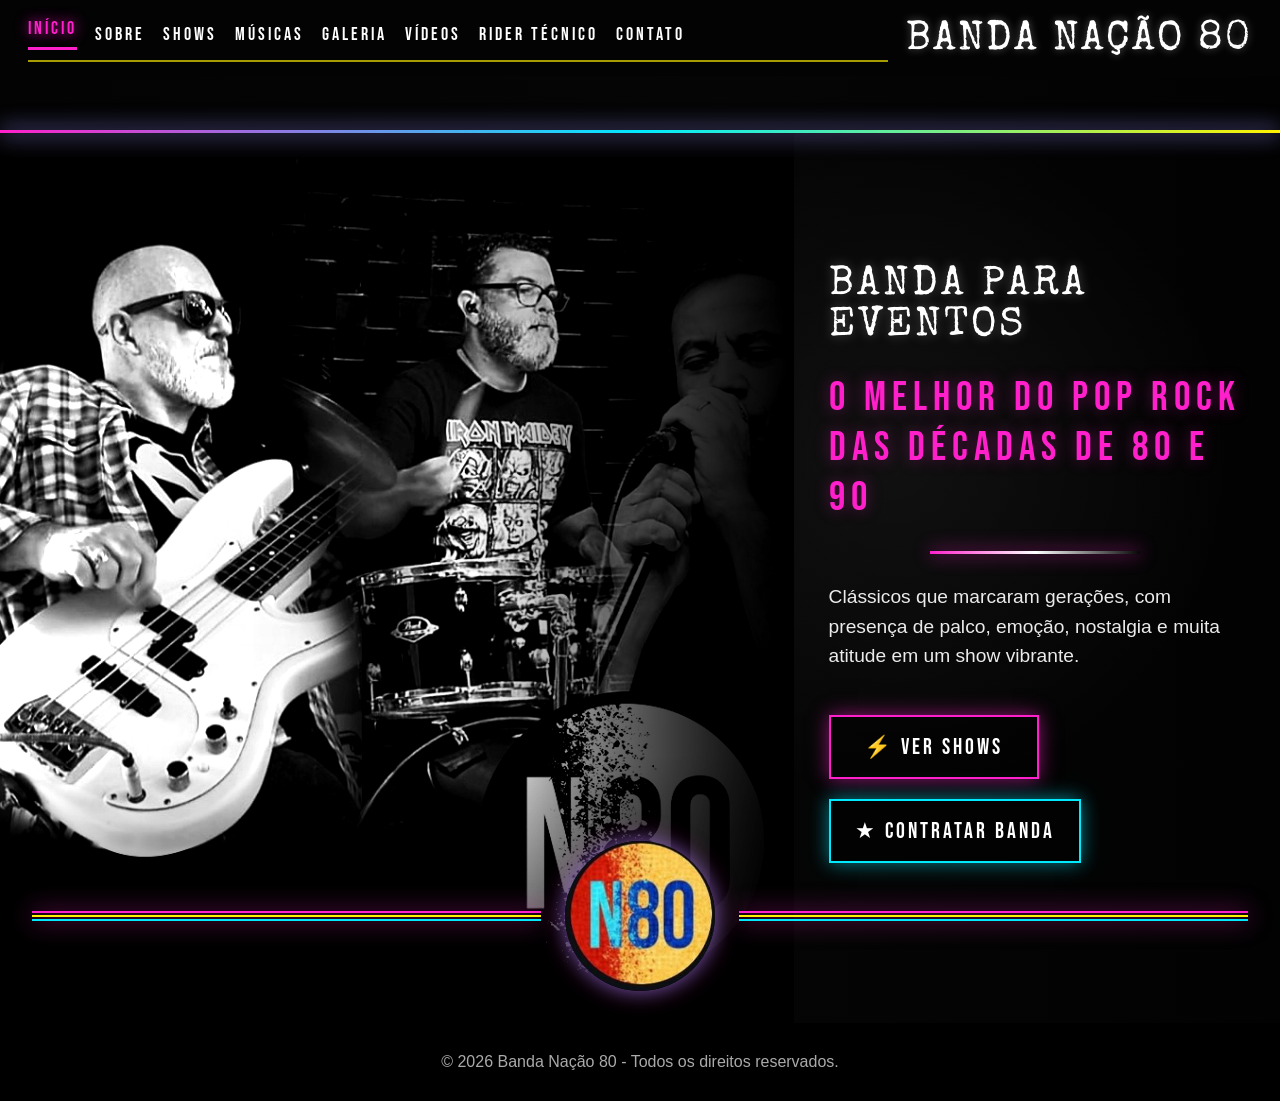
<file: index.html>
<!DOCTYPE html>
<html lang="pt-BR">
<head>
  <meta charset="UTF-8" />
  <meta name="viewport" content="width=device-width, initial-scale=1.0" />
  <title>Início | Banda Nação 80</title>
  <link rel="stylesheet" href="style.css" />
</head>
<body>
    <header class="topo">
    <nav class="menu">
      <a class="ativo" href="index.html">Início</a>
      <a href="sobre.html">Sobre</a>
      <a href="shows.html">Shows</a>
      <a href="musicas.html">Músicas</a>
      <a href="galeria.html">Galeria</a>
      <a href="videos.html">Vídeos</a>
      <a href="rider.html">Rider Técnico</a>
      <a href="contato.html">Contato</a>
    </nav>

    <div class="marca">BANDA NAÇÃO 80</div>
  </header>

  <main>
    <section id="inicio" class="hero">
      <div class="foto-banda" aria-label="Foto da Banda Nação 80"></div>

      <div class="conteudo-hero">
        <h2>Banda para eventos</h2>

        <h1>
          O melhor do pop rock<br />
          das décadas de 80 e 90
        </h1>

        <div class="linha-neon pequena"></div>

        <p>
          Clássicos que marcaram gerações, com presença de palco, emoção,
          nostalgia e muita atitude em um show vibrante.
        </p>

        <div class="botoes">
          <a class="btn btn-rosa" href="shows.html">⚡ Ver Shows</a>
          <a class="btn btn-azul" href="contato.html">★ Contratar Banda</a>
        </div>
      </div>

      <div class="base-neon">
        <span></span>
        <img src="assets/logo-n80.jpeg" alt="Logo N80 colorido" class="logo-centro" />
        <span></span>
      </div>
    </section>
  </main>

  <footer>
    <p>© 2026 Banda Nação 80 - Todos os direitos reservados.</p>
  </footer>

  <script src="script.js?v=3"></script>
</body>
</html>
</file>
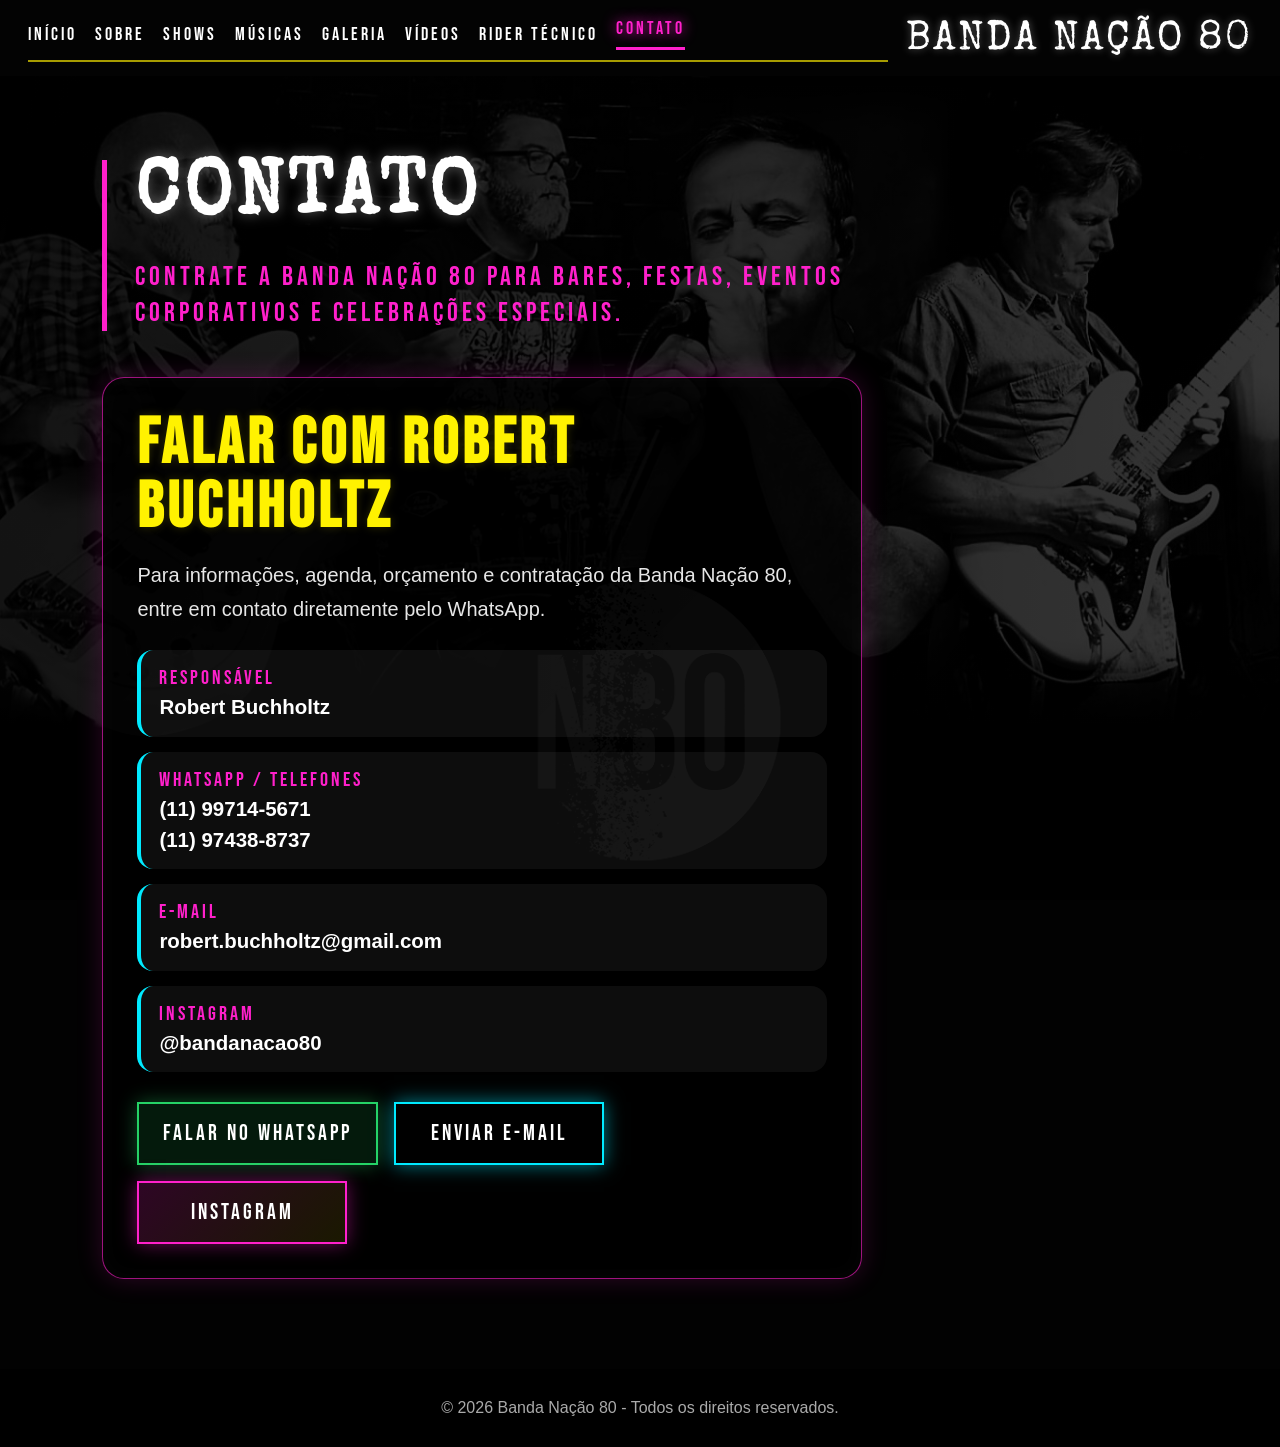
<file: contato.html>
<!DOCTYPE html>
<html lang="pt-BR">
<head>
  <meta charset="UTF-8" />
  <meta name="viewport" content="width=device-width, initial-scale=1.0" />
  <title>Contato | Banda Nação 80</title>
  <link rel="stylesheet" href="style.css" />
</head>
<body>
    <header class="topo">
    <nav class="menu">
      <a href="index.html">Início</a>
      <a href="sobre.html">Sobre</a>
      <a href="shows.html">Shows</a>
      <a href="musicas.html">Músicas</a>
      <a href="galeria.html">Galeria</a>
      <a href="videos.html">Vídeos</a>
      <a href="rider.html">Rider Técnico</a>
      <a class="ativo" href="contato.html">Contato</a>
    </nav>

    <div class="marca">BANDA NAÇÃO 80</div>
  </header>

  <main>
    <section class="pagina-interna pagina-contato">
      <div class="pagina-cabecalho">
        <h1>Contato</h1>
        <p>Contrate a Banda Nação 80 para bares, festas, eventos corporativos e celebrações especiais.</p>
      </div>

      <div class="contato-layout contato-layout-unico">
        <div class="contato-card destaque-contato contato-card-unico">
          <h2>Falar com Robert Buchholtz</h2>
          <p>
            Para informações, agenda, orçamento e contratação da Banda Nação 80,
            entre em contato diretamente pelo WhatsApp.
          </p>

          <div class="contato-info-lista">
            <div class="contato-info-item">
              <span>Responsável</span>
              <strong>Robert Buchholtz</strong>
            </div>

            <div class="contato-info-item">
              <span>WhatsApp / Telefones</span>
              <strong>(11) 99714-5671</strong>
              <strong>(11) 97438-8737</strong>
            </div>

            <div class="contato-info-item">
              <span>E-mail</span>
              <strong>robert.buchholtz@gmail.com</strong>
            </div>

            <div class="contato-info-item">
              <span>Instagram</span>
              <strong>@bandanacao80</strong>
            </div>
          </div>

          <div class="contato-botoes">
            <a class="btn btn-whatsapp" href="https://wa.me/5511997145671" target="_blank" rel="noopener">
              Falar no WhatsApp
            </a>

            <a class="btn btn-azul" href="mailto:robert.buchholtz@gmail.com">
              Enviar E-mail
            </a>

            <a class="btn btn-instagram" href="https://www.instagram.com/bandanacao80/" target="_blank" rel="noopener">
              Instagram
            </a>
          </div>
        </div>
      </div>
    </section>
  </main>

  <footer>
    <p>© 2026 Banda Nação 80 - Todos os direitos reservados.</p>
  </footer>

  <script src="script.js?v=3"></script>
</body>
</html>
</file>
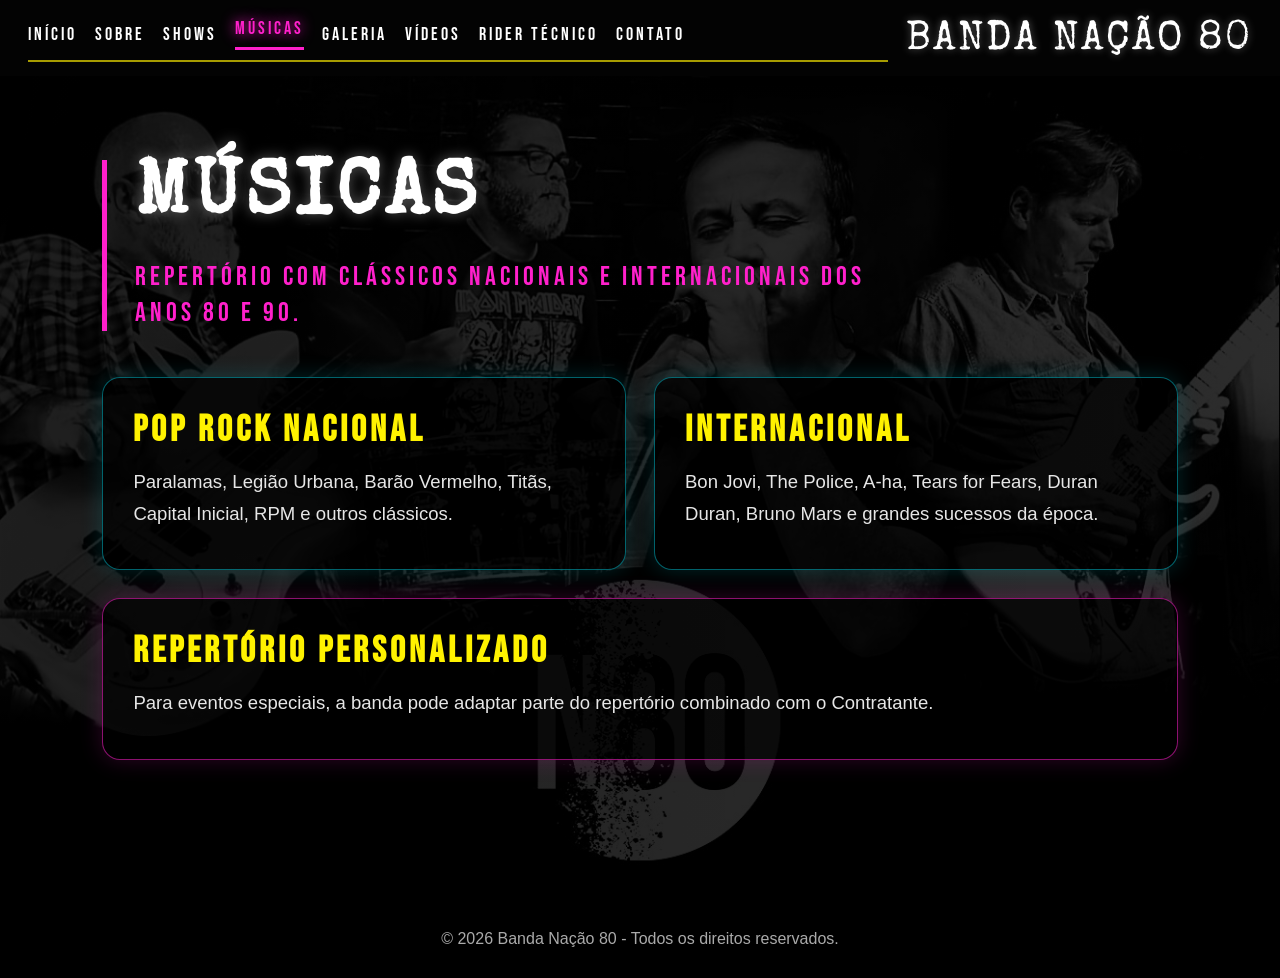
<file: musicas.html>
<!DOCTYPE html>
<html lang="pt-BR">
<head>
  <meta charset="UTF-8" />
  <meta name="viewport" content="width=device-width, initial-scale=1.0" />
  <title>Músicas | Banda Nação 80</title>
  <link rel="stylesheet" href="style.css" />
</head>
<body>
    <header class="topo">
    <nav class="menu">
      <a href="index.html">Início</a>
      <a href="sobre.html">Sobre</a>
      <a href="shows.html">Shows</a>
      <a class="ativo" href="musicas.html">Músicas</a>
      <a href="galeria.html">Galeria</a>
      <a href="videos.html">Vídeos</a>
      <a href="rider.html">Rider Técnico</a>
      <a href="contato.html">Contato</a>
    </nav>

    <div class="marca">BANDA NAÇÃO 80</div>
  </header>

  <main>
    <section class="pagina-interna">
      <div class="pagina-cabecalho">
        <h1>Músicas</h1>
        <p>Repertório com clássicos nacionais e internacionais dos anos 80 e 90.</p>
      </div>

      <div class="conteudo-grid">
        <div class="card-info">
          <h2>Pop Rock Nacional</h2>
          <p>Paralamas, Legião Urbana, Barão Vermelho, Titãs, Capital Inicial, RPM e outros clássicos.</p>
        </div>

        <div class="card-info">
          <h2>Internacional</h2>
          <p>Bon Jovi, The Police, A-ha, Tears for Fears, Duran Duran, Bruno Mars e grandes sucessos da época.</p>
        </div>

        <div class="card-info destaque-largo">
          <h2>Repertório personalizado</h2>
          <p>Para eventos especiais, a banda pode adaptar parte do repertório combinado com o Contratante.</p>
        </div>
      </div>
    </section>
  </main>

  <footer>
    <p>© 2026 Banda Nação 80 - Todos os direitos reservados.</p>
  </footer>

  <script src="script.js?v=3"></script>
</body>
</html>
</file>
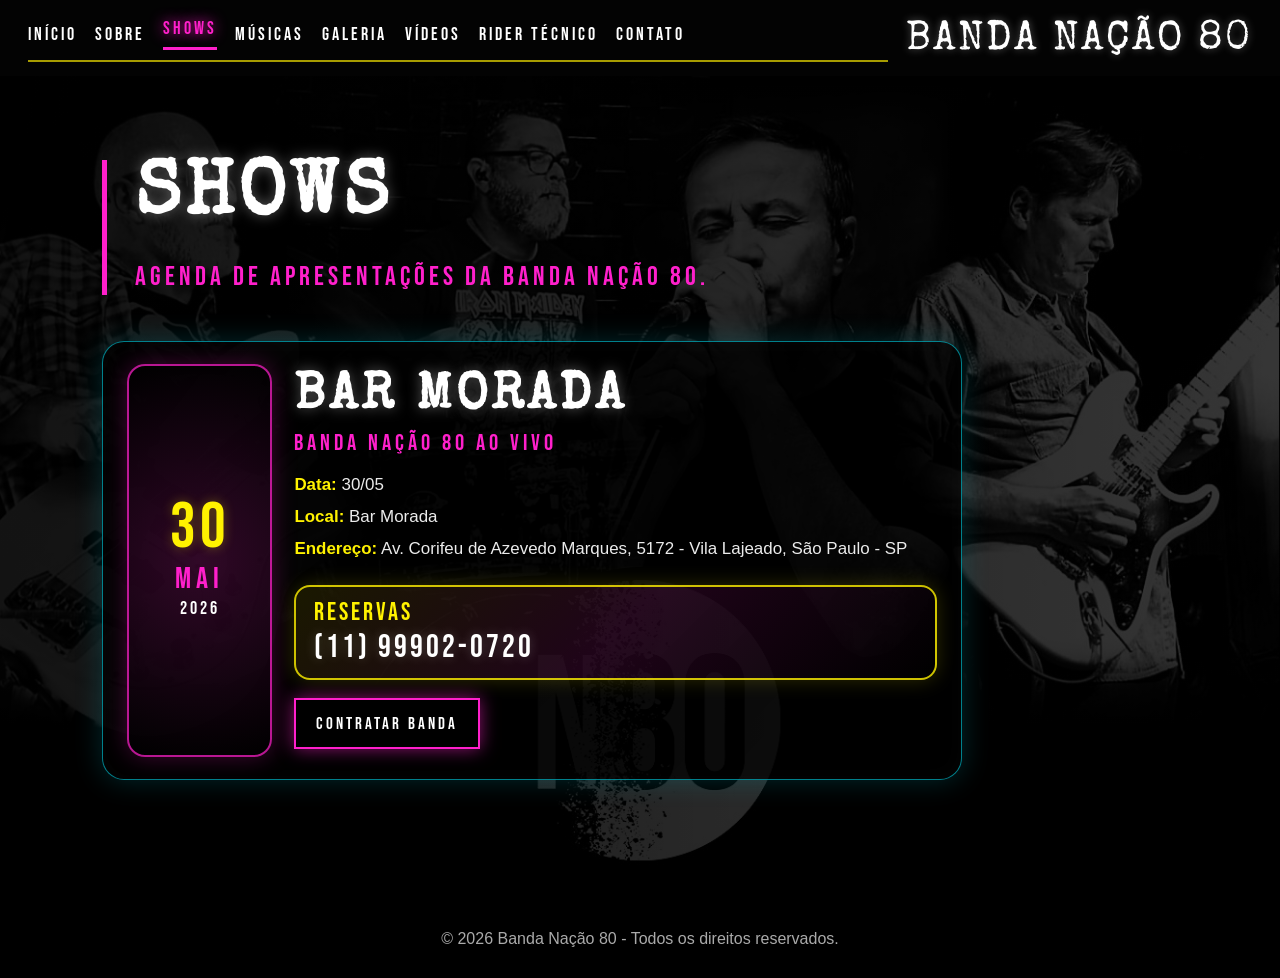
<file: shows.html>
<!DOCTYPE html>
<html lang="pt-BR">
<head>
  <meta charset="UTF-8" />
  <meta name="viewport" content="width=device-width, initial-scale=1.0" />
  <title>Shows | Banda Nação 80</title>
  <link rel="stylesheet" href="style.css" />
</head>
<body>
    <header class="topo">
    <nav class="menu">
      <a href="index.html">Início</a>
      <a href="sobre.html">Sobre</a>
      <a class="ativo" href="shows.html">Shows</a>
      <a href="musicas.html">Músicas</a>
      <a href="galeria.html">Galeria</a>
      <a href="videos.html">Vídeos</a>
      <a href="rider.html">Rider Técnico</a>
      <a href="contato.html">Contato</a>
    </nav>

    <div class="marca">BANDA NAÇÃO 80</div>
  </header>

  <main>
    <section class="pagina-interna pagina-shows">
      <div class="pagina-cabecalho">
        <h1>Shows</h1>
        <p>Agenda de apresentações da Banda Nação 80.</p>
      </div>

      <div class="agenda-container">
        <div class="show-destaque">
          <div class="show-data-box">
            <span class="show-dia">30</span>
            <span class="show-mes">MAI</span>
            <span class="show-ano">2026</span>
          </div>

          <div class="show-info">
            <h2>Bar Morada</h2>
            <p class="show-subtitulo">Banda Nação 80 ao vivo</p>

            <div class="show-detalhes">
              <p><strong>Data:</strong> 30/05</p>
              <p><strong>Local:</strong> Bar Morada</p>
              <p><strong>Endereço:</strong> Av. Corifeu de Azevedo Marques, 5172 - Vila Lajeado, São Paulo - SP</p>
            </div>

            <div class="reserva-destaque">
              <span class="reserva-label">Reservas</span>
              <span class="reserva-fone">(11) 99902-0720</span>
            </div>

            <div class="show-acoes">
              
            </div>

            <a class="btn btn-rosa" href="contato.html">Contratar Banda</a>
          </div>
        </div>
      </div>
    </section>
  </main>

  <footer>
    <p>© 2026 Banda Nação 80 - Todos os direitos reservados.</p>
  </footer>

  <script src="script.js?v=3"></script>
</body>
</html>
</file>
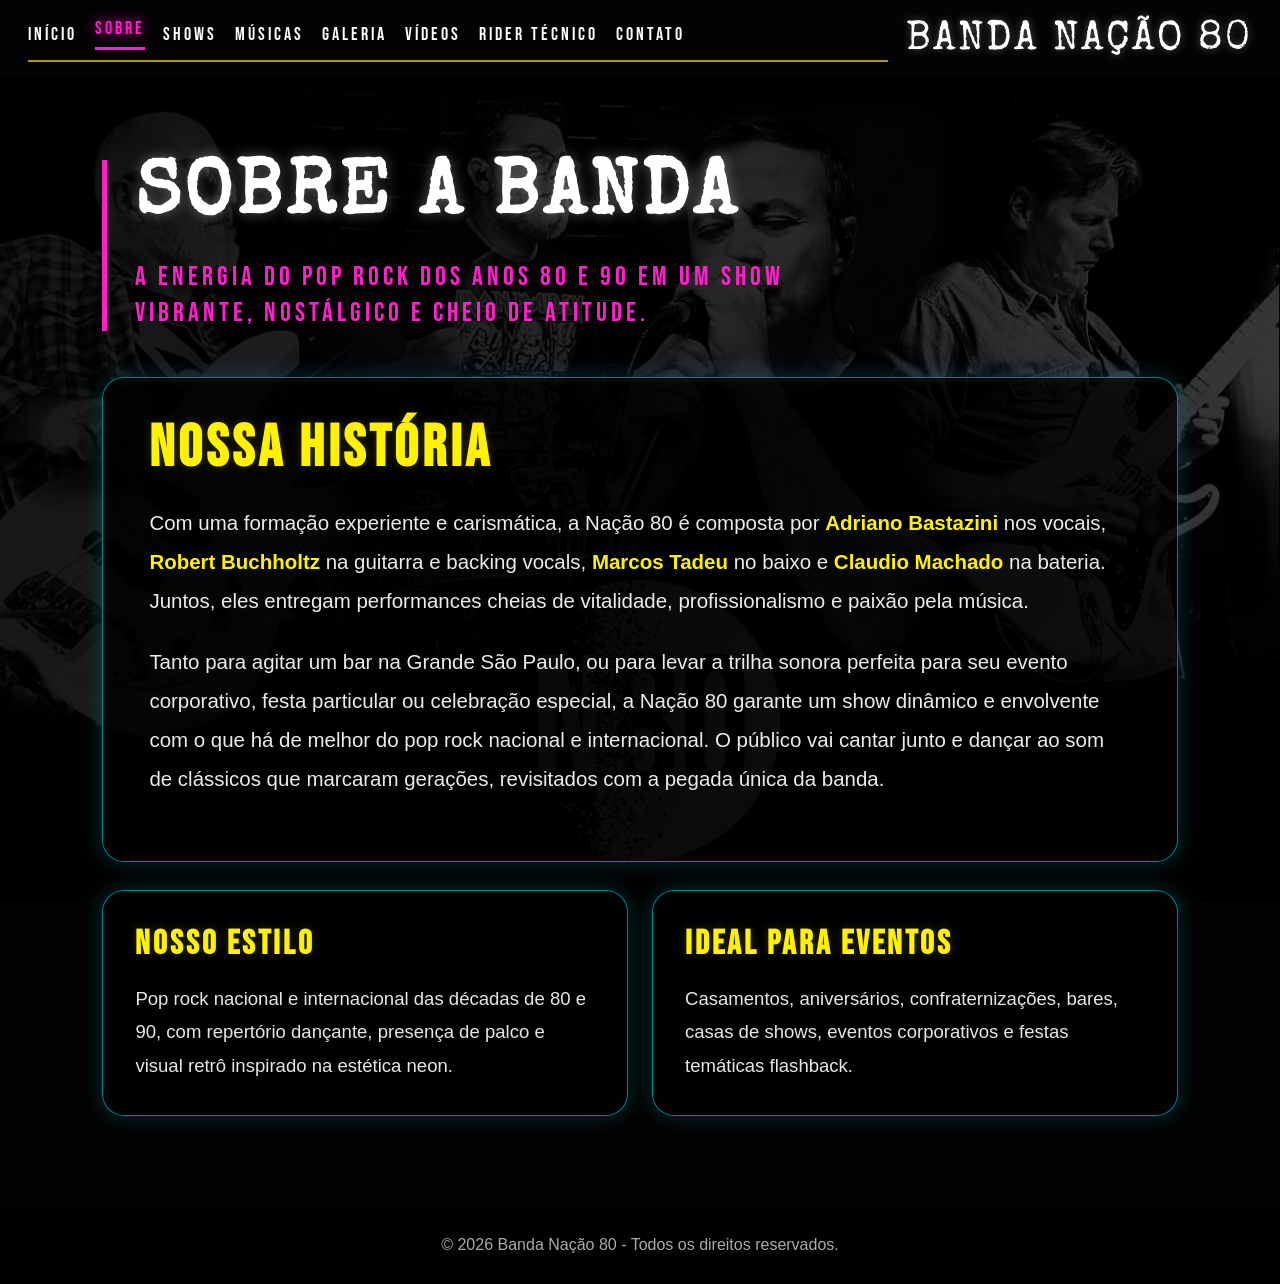
<file: sobre.html>
<!DOCTYPE html>
<html lang="pt-BR">
<head>
  <meta charset="UTF-8" />
  <meta name="viewport" content="width=device-width, initial-scale=1.0" />
  <title>Sobre | Banda Nação 80</title>
  <link rel="stylesheet" href="style.css" />
</head>
<body>
    <header class="topo">
    <nav class="menu">
      <a href="index.html">Início</a>
      <a class="ativo" href="sobre.html">Sobre</a>
      <a href="shows.html">Shows</a>
      <a href="musicas.html">Músicas</a>
      <a href="galeria.html">Galeria</a>
      <a href="videos.html">Vídeos</a>
      <a href="rider.html">Rider Técnico</a>
      <a href="contato.html">Contato</a>
    </nav>

    <div class="marca">BANDA NAÇÃO 80</div>
  </header>

  <main>
    <section class="pagina-interna pagina-sobre">
      <div class="pagina-cabecalho">
        <h1>Sobre a Banda</h1>
        <p>A energia do pop rock dos anos 80 e 90 em um show vibrante, nostálgico e cheio de atitude.</p>
      </div>

      <div class="sobre-layout">
        <div class="sobre-texto-principal">
          <h2>Nossa História</h2>

          <p>
            Com uma formação experiente e carismática, a Nação 80 é composta por
            <strong>Adriano Bastazini</strong> nos vocais,
            <strong>Robert Buchholtz</strong> na guitarra e backing vocals,
            <strong>Marcos Tadeu</strong> no baixo e
            <strong>Claudio Machado</strong> na bateria.
            Juntos, eles entregam performances cheias de vitalidade, profissionalismo
            e paixão pela música.
          </p>

          <p>
            Tanto para agitar um bar na Grande São Paulo, ou para levar a trilha sonora
            perfeita para seu evento corporativo, festa particular ou celebração especial,
            a Nação 80 garante um show dinâmico e envolvente com o que há de melhor do
            pop rock nacional e internacional. O público vai cantar junto e dançar ao som
            de clássicos que marcaram gerações, revisitados com a pegada única da banda.
          </p>
        </div>

        <div class="sobre-cards">

          <div class="card-info">
            <h2>Nosso Estilo</h2>
            <p>
              Pop rock nacional e internacional das décadas de 80 e 90, com repertório dançante,
              presença de palco e visual retrô inspirado na estética neon.
            </p>
          </div>

          <div class="card-info">
            <h2>Ideal para eventos</h2>
            <p>
              Casamentos, aniversários, confraternizações, bares, casas de shows, eventos corporativos
              e festas temáticas flashback.
            </p>
          </div>
        </div>
      </div>
    </section>
  </main>

  <footer>
    <p>© 2026 Banda Nação 80 - Todos os direitos reservados.</p>
  </footer>

  <script src="script.js?v=3"></script>
</body>
</html>
</file>
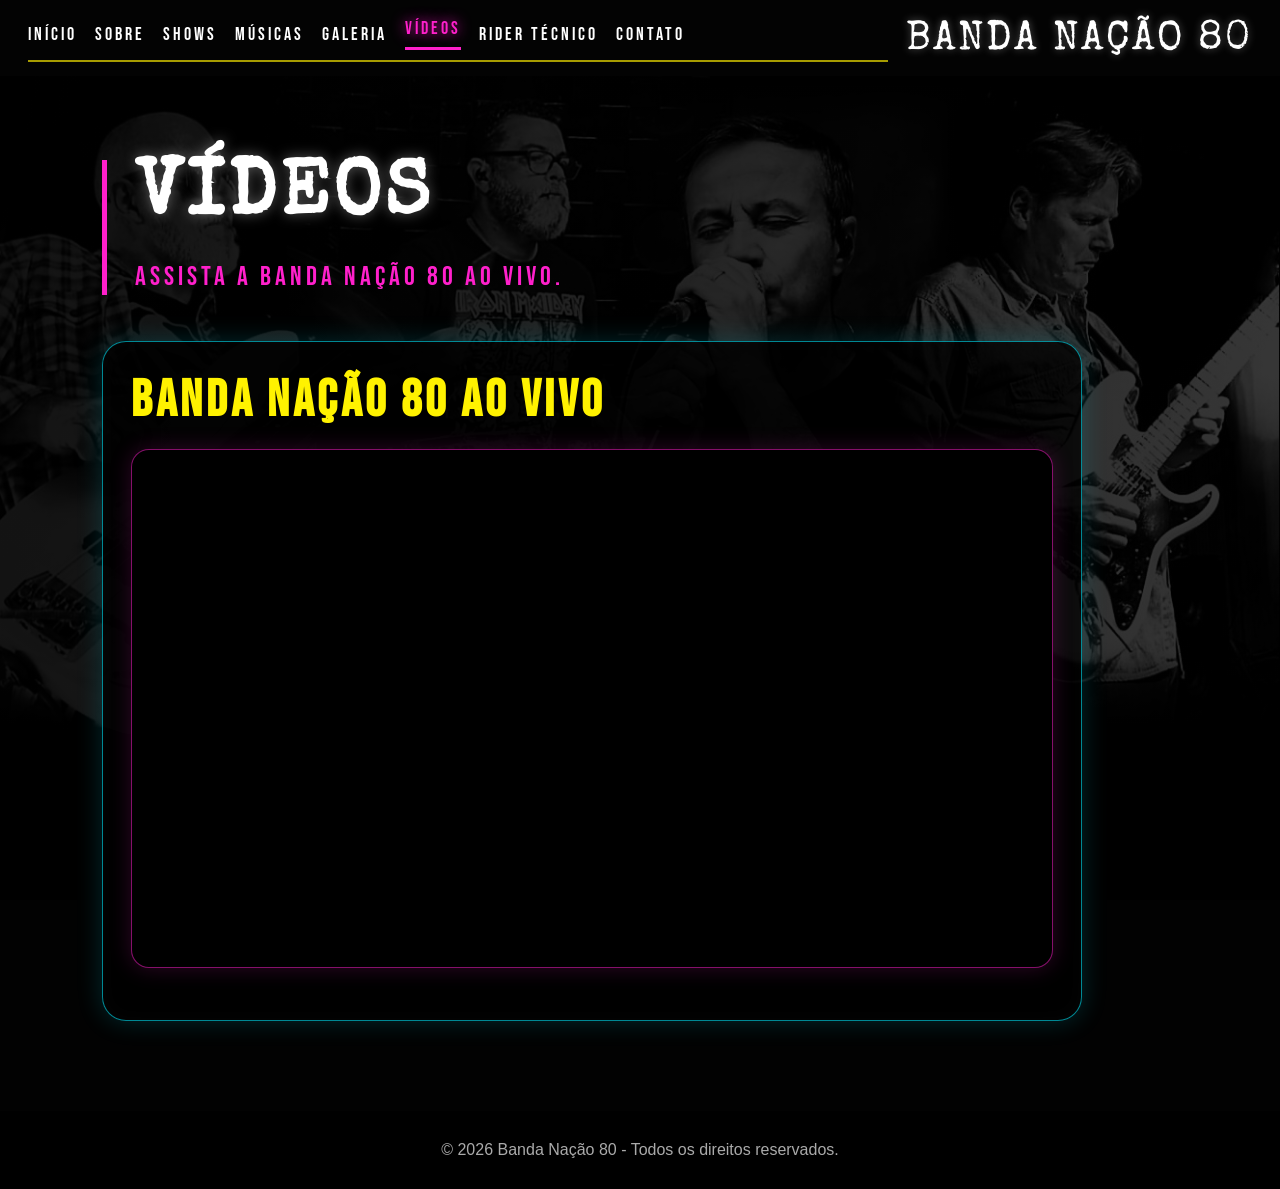
<file: videos.html>
<!DOCTYPE html>
<html lang="pt-BR">
<head>
  <meta charset="UTF-8" />
  <meta name="viewport" content="width=device-width, initial-scale=1.0" />
  <title>Vídeos | Banda Nação 80</title>
  <link rel="stylesheet" href="style.css" />
</head>
<body>
    <header class="topo">
    <nav class="menu">
      <a href="index.html">Início</a>
      <a href="sobre.html">Sobre</a>
      <a href="shows.html">Shows</a>
      <a href="musicas.html">Músicas</a>
      <a href="galeria.html">Galeria</a>
      <a class="ativo" href="videos.html">Vídeos</a>
      <a href="rider.html">Rider Técnico</a>
      <a href="contato.html">Contato</a>
    </nav>

    <div class="marca">BANDA NAÇÃO 80</div>
  </header>

  <main>
    <section class="pagina-interna pagina-videos">
      <div class="pagina-cabecalho">
        <h1>Vídeos</h1>
        <p>Assista a Banda Nação 80 ao vivo.</p>
      </div>

      <div class="video-youtube-card">
        <h2>Banda Nação 80 ao vivo</h2>

        <div class="youtube-box">
          <iframe
            src="https://www.youtube.com/embed/61IOUWQhWrs"
            title="Banda Nação 80 ao vivo"
            frameborder="0"
            allow="accelerometer; autoplay; clipboard-write; encrypted-media; gyroscope; picture-in-picture; web-share"
            referrerpolicy="strict-origin-when-cross-origin"
            allowfullscreen>
          </iframe>
        </div>

      </div>
    </section>
  </main>

  <footer>
    <p>© 2026 Banda Nação 80 - Todos os direitos reservados.</p>
  </footer>

  <script src="script.js?v=3"></script>
</body>
</html>
</file>
<file: style.css>
@import url('https://fonts.googleapis.com/css2?family=Bebas+Neue&family=Special+Elite&display=swap');

* {
  margin: 0;
  padding: 0;
  box-sizing: border-box;
}

html {
  scroll-behavior: smooth;
}

body {
  background: #020202;
  color: #fff;
  font-family: Arial, Helvetica, sans-serif;
  overflow-x: hidden;
}

.topo {
  width: 100%;
  min-height: 110px;
  padding: 24px 48px 18px;
  display: flex;
  justify-content: space-between;
  align-items: flex-end;
  background: #030303;
  position: fixed;
  top: 0;
  left: 0;
  z-index: 20;
  gap: 28px;
}

.marca {
  font-family: 'Special Elite', cursive;
  font-size: clamp(2.6rem, 4.6vw, 5rem);
  color: #fff;
  letter-spacing: 3px;
  line-height: 1;
  text-shadow: 0 0 8px rgba(255,255,255,0.35);
  white-space: nowrap;
  text-align: right;
  flex-shrink: 0;
  position: relative;
  top: 16px;
}

.menu {
  display: flex;
  gap: 34px;
  align-items: center;
  justify-content: flex-start;
  width: 100%;
  border-bottom: 2px solid rgba(255, 238, 0, 0.65);
  padding-bottom: 14px;
}

.menu a {
  color: #fff;
  text-decoration: none;
  text-transform: uppercase;
  font-family: 'Bebas Neue', sans-serif;
  letter-spacing: 5px;
  font-size: 1.45rem;
  transition: 0.25s;
}

.menu a:hover,
.menu a.ativo {
  color: #ff20cb;
  text-shadow: 0 0 14px #ff20cb;
}

.menu a.ativo {
  border-bottom: 3px solid #ff20cb;
  padding-bottom: 12px;
}

.hero {
  min-height: 100vh;
  padding-top: 130px;
  display: grid;
  grid-template-columns: 62% 38%;
  position: relative;
  overflow: hidden;
  background:
    radial-gradient(circle at 70% 45%, rgba(255,255,255,0.05), transparent 32%),
    linear-gradient(90deg, #030303 0%, #050505 58%, #020202 100%);
}

.hero::before {
  content: "";
  position: absolute;
  inset: 130px 0 auto 0;
  height: 3px;
  background: linear-gradient(90deg, #ff20cb, #00eaff, #fff200);
  box-shadow: 0 0 22px #ff20cb, 0 0 22px #00eaff;
  z-index: 4;
}

.foto-banda {
  position: relative;
  min-height: calc(100vh - 130px);
  background-image:
    linear-gradient(90deg, rgba(0,0,0,0.04) 0%, rgba(0,0,0,0.08) 58%, rgba(0,0,0,0.78) 100%),
    linear-gradient(180deg, rgba(0,0,0,0.00) 0%, rgba(0,0,0,0.12) 70%, rgba(0,0,0,0.78) 100%),
    url('assets/foto-banda-home.jpeg');
  background-size: cover;
  background-position: left center;
  filter: grayscale(100%) brightness(1.35) contrast(1.08);
}

.foto-banda::after {
  content: "";
  position: absolute;
  inset: 0;
  background: linear-gradient(90deg, transparent 0%, rgba(0,0,0,0.12) 65%, rgba(0,0,0,0.88) 100%);
}

.conteudo-hero {
  position: relative;
  z-index: 5;
  padding: 15vh 62px 160px 35px;
  display: flex;
  flex-direction: column;
  justify-content: center;
  align-items: center;
}

.conteudo-hero h2 {
  font-family: 'Special Elite', cursive;
  font-size: clamp(2.2rem, 3.5vw, 4.1rem);
  font-weight: 400;
  color: #fff;
  text-transform: uppercase;
  letter-spacing: 3px;
  margin-bottom: 26px;
  text-shadow: 0 0 12px rgba(255,255,255,0.3);
}

.conteudo-hero h1 {
  font-family: 'Bebas Neue', sans-serif;
  color: #ff20cb;
  text-transform: uppercase;
  font-size: clamp(2rem, 3.6vw, 4rem);
  letter-spacing: 8px;
  line-height: 1.22;
  font-weight: 400;
  text-shadow: 0 0 16px rgba(255,32,203,0.35);
}

.linha-neon.pequena {
  width: 210px;
  height: 3px;
  background: linear-gradient(90deg, #ff20cb, #fff, transparent);
  margin: 28px 0;
  box-shadow: 0 0 18px #ff20cb;
}

.conteudo-hero p {
  max-width: 500px;
  font-size: clamp(1.2rem, 1.5vw, 1.8rem);
  line-height: 1.55;
  color: rgba(255,255,255,0.92);
  margin-bottom: 44px;
}

.botoes {
  display: flex;
  flex-wrap: wrap;
  gap: 20px;
}

.btn {
  min-width: 210px;
  text-align: center;
  padding: 17px 24px;
  text-decoration: none;
  color: #fff;
  text-transform: uppercase;
  font-family: 'Bebas Neue', sans-serif;
  letter-spacing: 3px;
  font-size: 1.35rem;
  transition: 0.25s;
  background: rgba(0,0,0,0.45);
}

.btn:hover {
  transform: translateY(-3px);
}

.btn-rosa {
  border: 2px solid #ff20cb;
  box-shadow: 0 0 18px rgba(255,32,203,0.55);
}

.btn-azul {
  border: 2px solid #00eaff;
  box-shadow: 0 0 18px rgba(0,234,255,0.55);
}

.base-neon {
  position: absolute;
  left: 32px;
  right: 32px;
  bottom: 32px;
  z-index: 8;
  display: grid;
  grid-template-columns: 1fr 150px 1fr;
  gap: 24px;
  align-items: center;
}

.base-neon span {
  height: 10px;
  display: block;
  background:
    linear-gradient(#ff20cb, #ff20cb) top/100% 2px no-repeat,
    linear-gradient(#fff200, #fff200) center/100% 2px no-repeat,
    linear-gradient(#00eaff, #00eaff) bottom/100% 2px no-repeat;
  filter: drop-shadow(0 0 12px rgba(255,32,203,0.7));
}

.logo-centro {
  width: 150px;
  height: 150px;
  border-radius: 50%;
  object-fit: cover;
  box-shadow: 0 0 25px rgba(255,32,203,0.55), 0 0 18px rgba(0,234,255,0.4);
}

.secao {
  padding: 95px 8%;
  background: #070707;
  border-top: 1px solid rgba(255,255,255,0.08);
}

.secao h2 {
  font-family: 'Bebas Neue', sans-serif;
  color: #ff20cb;
  font-size: 3rem;
  letter-spacing: 4px;
  margin-bottom: 16px;
}

.secao p {
  max-width: 850px;
  font-size: 1.15rem;
  color: #ddd;
  line-height: 1.7;
}

footer {
  padding: 30px 8%;
  background: #000;
  color: #aaa;
  text-align: center;
}

@media (max-width: 1100px) {
  .topo {
    padding: 22px 24px;
    flex-direction: column-reverse;
    align-items: center;
    gap: 18px;
  }

  .marca {
    text-align: center;
    font-size: clamp(2.2rem, 5vw, 4rem);
    top: 6px;
  }

  .menu {
    width: 100%;
    justify-content: center;
    flex-wrap: wrap;
    gap: 20px;
  }

  .hero {
    padding-top: 185px;
    grid-template-columns: 1fr;
  }

  .hero::before {
    inset: 185px 0 auto 0;
  }

  .foto-banda {
    min-height: 58vh;
    background-position: center top;
  }

  .conteudo-hero {
    padding: 48px 7% 210px;
    background: #030303;
  }

  .base-neon {
    grid-template-columns: 1fr 120px 1fr;
  }

  .logo-centro {
    width: 120px;
    height: 120px;
  }
}

@media (max-width: 650px) {
  .marca {
    font-size: 2.4rem;
    top: 4px;
  }

  .menu a {
    font-size: 1.1rem;
    letter-spacing: 3px;
  }

  .hero {
    padding-top: 225px;
  }

  .hero::before {
    inset: 225px 0 auto 0;
  }

  .conteudo-hero h1 {
    letter-spacing: 4px;
  }

  .btn {
    width: 100%;
  }

  .base-neon {
    left: 16px;
    right: 16px;
    grid-template-columns: 1fr 92px 1fr;
    gap: 12px;
  }

  .logo-centro {
    width: 92px;
    height: 92px;
  }
}


/* =========================
   PÁGINAS INTERNAS
========================= */

.pagina-interna {
  min-height: 100vh;
  padding: 180px 8% 90px;
  background:
    linear-gradient(90deg, rgba(0,0,0,0.88), rgba(0,0,0,0.82)),
    url('assets/foto-banda-home.jpeg');
  background-size: cover;
  background-position: center;
  background-attachment: fixed;
}

.pagina-cabecalho {
  max-width: 980px;
  margin-bottom: 46px;
  border-left: 5px solid #ff20cb;
  padding-left: 28px;
}

.pagina-cabecalho h1 {
  font-family: 'Special Elite', cursive;
  font-size: clamp(3rem, 6vw, 6rem);
  color: #fff;
  text-transform: uppercase;
  letter-spacing: 4px;
  line-height: 1;
  text-shadow: 0 0 14px rgba(255,255,255,0.35);
  margin-bottom: 22px;
}

.pagina-cabecalho p {
  max-width: 760px;
  color: #ff20cb;
  font-family: 'Bebas Neue', sans-serif;
  letter-spacing: 4px;
  font-size: clamp(1.4rem, 2.1vw, 2.3rem);
  text-transform: uppercase;
  line-height: 1.35;
}

.conteudo-grid,
.contato-grid {
  display: grid;
  grid-template-columns: repeat(2, minmax(260px, 1fr));
  gap: 28px;
}

.card-info {
  background: rgba(0,0,0,0.72);
  border: 1px solid rgba(0,234,255,0.42);
  box-shadow: 0 0 22px rgba(0,234,255,0.16);
  padding: 30px;
  border-radius: 18px;
}

.card-info h2 {
  font-family: 'Bebas Neue', sans-serif;
  color: #fff200;
  font-size: 2.3rem;
  letter-spacing: 4px;
  margin-bottom: 14px;
}

.card-info p {
  color: rgba(255,255,255,0.9);
  font-size: 1.16rem;
  line-height: 1.7;
  margin-bottom: 10px;
}

.destaque-largo {
  grid-column: 1 / -1;
  border-color: rgba(255,32,203,0.55);
  box-shadow: 0 0 22px rgba(255,32,203,0.18);
}

.shows-lista {
  display: grid;
  gap: 24px;
  max-width: 980px;
}

.show-card {
  display: grid;
  grid-template-columns: 140px 1fr;
  gap: 24px;
  align-items: center;
  background: rgba(0,0,0,0.72);
  border: 1px solid rgba(255,32,203,0.48);
  box-shadow: 0 0 22px rgba(255,32,203,0.18);
  padding: 26px;
  border-radius: 18px;
}

.data-show {
  font-family: 'Bebas Neue', sans-serif;
  color: #fff200;
  font-size: 2.8rem;
  letter-spacing: 3px;
  text-align: center;
  border-right: 2px solid rgba(0,234,255,0.6);
}

.show-card h2 {
  font-family: 'Bebas Neue', sans-serif;
  color: #fff;
  font-size: 2.3rem;
  letter-spacing: 3px;
}

.show-card p {
  color: rgba(255,255,255,0.85);
  font-size: 1.15rem;
}

.galeria-grid {
  display: grid;
  grid-template-columns: repeat(3, 1fr);
  gap: 22px;
}

.foto-galeria {
  min-height: 280px;
  border-radius: 18px;
  overflow: hidden;
  background-size: cover;
  background-position: center;
  border: 1px solid rgba(255,255,255,0.16);
  box-shadow: 0 0 22px rgba(255,32,203,0.16);
  display: flex;
  align-items: flex-end;
  padding: 22px;
}

.foto-galeria span {
  font-family: 'Bebas Neue', sans-serif;
  font-size: 1.7rem;
  letter-spacing: 3px;
  color: #fff;
  text-shadow: 0 0 12px #000;
}

.foto-1,
.foto-2 {
  background-image: linear-gradient(rgba(0,0,0,0.15), rgba(0,0,0,0.65)), url('assets/foto-banda-home.jpeg');
}

.foto-3 {
  background-image: linear-gradient(rgba(0,0,0,0.15), rgba(0,0,0,0.65)), url('assets/logo-n80.jpeg');
}

.form-contato {
  background: rgba(0,0,0,0.72);
  border: 1px solid rgba(255,32,203,0.48);
  box-shadow: 0 0 22px rgba(255,32,203,0.18);
  padding: 30px;
  border-radius: 18px;
  display: grid;
  gap: 16px;
}

.form-contato input,
.form-contato textarea {
  width: 100%;
  padding: 16px;
  border-radius: 10px;
  border: 1px solid rgba(255,255,255,0.18);
  background: rgba(255,255,255,0.08);
  color: #fff;
  font-size: 1rem;
  outline: none;
}

.form-contato textarea {
  min-height: 150px;
  resize: vertical;
}

.form-contato input::placeholder,
.form-contato textarea::placeholder {
  color: rgba(255,255,255,0.6);
}

@media (max-width: 900px) {
  .pagina-interna {
    padding-top: 250px;
  }

  .conteudo-grid,
  .contato-grid,
  .galeria-grid {
    grid-template-columns: 1fr;
  }

  .show-card {
    grid-template-columns: 1fr;
  }

  .data-show {
    border-right: none;
    border-bottom: 2px solid rgba(0,234,255,0.6);
    padding-bottom: 12px;
  }
}


/* =========================
   RESPONSIVO - PÁGINA INICIAL
   Ajuste final para notebook, tablet e celular
========================= */

@media (max-width: 1280px) {
  .topo {
    padding: 22px 34px 18px;
    gap: 22px;
  }

  .menu {
    gap: 24px;
  }

  .menu a {
    font-size: 1.25rem;
    letter-spacing: 4px;
  }

  .marca {
    font-size: clamp(2.2rem, 4vw, 4.2rem);
  }

  .conteudo-hero {
    padding-right: 38px;
  }

  .conteudo-hero h2 {
    font-size: clamp(2rem, 3.2vw, 3.5rem);
  }

  .conteudo-hero h1 {
    font-size: clamp(1.8rem, 3.2vw, 3.5rem);
    letter-spacing: 6px;
  }
}

@media (max-width: 1050px) {
  .topo {
    min-height: auto;
    padding: 18px 24px 14px;
    flex-direction: column-reverse;
    align-items: center;
    gap: 18px;
  }

  .marca {
    top: 0;
    text-align: center;
    font-size: clamp(2.3rem, 7vw, 4.2rem);
  }

  .menu {
    width: 100%;
    justify-content: center;
    flex-wrap: wrap;
    gap: 18px 26px;
    padding-bottom: 12px;
  }

  .menu a {
    font-size: 1.15rem;
    letter-spacing: 3px;
  }

  .menu a.ativo {
    padding-bottom: 8px;
  }

  .hero {
    min-height: auto;
    padding-top: 190px;
    grid-template-columns: 1fr;
    background: #030303;
  }

  .hero::before {
    inset: 190px 0 auto 0;
  }

  .foto-banda {
    min-height: 56vh;
    width: 100%;
    background-position: center top;
    filter: grayscale(100%) brightness(1.22) contrast(1.05);
  }

  .foto-banda::after {
    background:
      linear-gradient(180deg, rgba(0,0,0,0.04) 0%, rgba(0,0,0,0.24) 55%, rgba(0,0,0,0.9) 100%);
  }

  .conteudo-hero {
    padding: 42px 8% 210px;
    background:
      radial-gradient(circle at center top, rgba(255,32,203,0.10), transparent 35%),
      #030303;
    align-items: center;
    text-align: center;
  }

  .conteudo-hero h2 {
    font-size: clamp(2.4rem, 7vw, 4.2rem);
    margin-bottom: 22px;
  }

  .conteudo-hero h1 {
    font-size: clamp(2rem, 6vw, 3.6rem);
    letter-spacing: 5px;
  }

  .linha-neon.pequena {
    margin-left: auto;
    margin-right: auto;
  }

  .conteudo-hero p {
    max-width: 680px;
    font-size: clamp(1.1rem, 2.8vw, 1.45rem);
  }

  .botoes {
    justify-content: center;
  }

  .base-neon {
    bottom: 40px;
    grid-template-columns: 1fr 125px 1fr;
    gap: 18px;
  }

  .logo-centro {
    width: 125px;
    height: 125px;
  }
}

@media (max-width: 700px) {
  .topo {
    padding: 16px 16px 12px;
    gap: 14px;
  }

  .marca {
    font-size: clamp(2rem, 11vw, 3.1rem);
    letter-spacing: 2px;
    line-height: 1.08;
  }

  .menu {
    gap: 12px 18px;
    padding-bottom: 10px;
  }

  .menu a {
    font-size: 1rem;
    letter-spacing: 2px;
  }

  .hero {
    padding-top: 205px;
  }

  .hero::before {
    inset: 205px 0 auto 0;
  }

  .foto-banda {
    min-height: 48vh;
    background-size: cover;
    background-position: center top;
  }

  .conteudo-hero {
    padding: 36px 7% 180px;
  }

  .conteudo-hero h2 {
    font-size: clamp(2rem, 10vw, 3rem);
    letter-spacing: 2px;
  }

  .conteudo-hero h1 {
    font-size: clamp(1.7rem, 8vw, 2.5rem);
    letter-spacing: 3px;
  }

  .conteudo-hero p {
    font-size: 1.08rem;
    line-height: 1.55;
    margin-bottom: 32px;
  }

  .botoes {
    width: 100%;
    gap: 14px;
  }

  .btn {
    width: 100%;
    min-width: 0;
    padding: 15px 18px;
    font-size: 1.18rem;
  }

  .base-neon {
    left: 16px;
    right: 16px;
    bottom: 34px;
    grid-template-columns: 1fr 96px 1fr;
    gap: 12px;
  }

  .logo-centro {
    width: 96px;
    height: 96px;
  }
}

@media (max-width: 430px) {
  .topo {
    padding: 14px 12px 10px;
  }

  .menu {
    gap: 10px 14px;
  }

  .menu a {
    font-size: 0.95rem;
    letter-spacing: 1.5px;
  }

  .marca {
    font-size: 2rem;
  }

  .hero {
    padding-top: 215px;
  }

  .hero::before {
    inset: 215px 0 auto 0;
  }

  .foto-banda {
    min-height: 42vh;
  }

  .conteudo-hero {
    padding: 30px 6% 160px;
  }

  .conteudo-hero h2 {
    font-size: 2rem;
  }

  .conteudo-hero h1 {
    font-size: 1.65rem;
    letter-spacing: 2px;
  }

  .linha-neon.pequena {
    width: 160px;
    margin: 20px auto;
  }

  .conteudo-hero p {
    font-size: 1rem;
  }

  .base-neon {
    grid-template-columns: 1fr 82px 1fr;
  }

  .logo-centro {
    width: 82px;
    height: 82px;
  }
}


/* =========================
   SOBRE - TEXTO ATUALIZADO
========================= */

.pagina-sobre {
  background:
    linear-gradient(90deg, rgba(0,0,0,0.90), rgba(0,0,0,0.78)),
    url('assets/foto-banda-home.jpeg');
  background-size: cover;
  background-position: center;
  background-attachment: fixed;
}

.sobre-layout {
  display: grid;
  grid-template-columns: minmax(320px, 1.25fr) minmax(280px, 0.85fr);
  gap: 34px;
  align-items: start;
}

.sobre-texto-principal {
  background:
    linear-gradient(135deg, rgba(0,0,0,0.82), rgba(0,0,0,0.62));
  border: 1px solid rgba(255,32,203,0.50);
  box-shadow:
    0 0 28px rgba(255,32,203,0.18),
    inset 0 0 28px rgba(255,255,255,0.03);
  border-radius: 22px;
  padding: 36px;
}

.sobre-texto-principal h2 {
  font-family: 'Special Elite', cursive;
  color: #fff;
  font-size: clamp(2.2rem, 4vw, 4rem);
  line-height: 1.05;
  letter-spacing: 3px;
  text-transform: uppercase;
  margin-bottom: 26px;
  text-shadow: 0 0 12px rgba(255,255,255,0.30);
}

.sobre-texto-principal p {
  color: rgba(255,255,255,0.92);
  font-size: 1.22rem;
  line-height: 1.85;
  margin-bottom: 22px;
}

.sobre-texto-principal strong {
  color: #fff200;
  font-weight: 700;
}

.sobre-cards {
  display: grid;
  gap: 22px;
}

.sobre-cards .card-info {
  border-color: rgba(0,234,255,0.38);
}

.sobre-cards .card-info h2 {
  font-size: 2rem;
}

.sobre-cards .card-info p {
  font-size: 1.05rem;
}

@media (max-width: 1000px) {
  .sobre-layout {
    grid-template-columns: 1fr;
  }

  .sobre-texto-principal {
    padding: 30px;
  }

  .sobre-texto-principal p {
    font-size: 1.12rem;
  }
}

@media (max-width: 600px) {
  .sobre-texto-principal {
    padding: 24px;
  }

  .sobre-texto-principal h2 {
    font-size: 2.1rem;
  }

  .sobre-texto-principal p {
    font-size: 1.02rem;
    line-height: 1.7;
  }
}


/* Ajuste final da página Sobre */
.sobre-texto-principal h2 {
  margin-bottom: 30px;
}

.sobre-cards {
  align-content: start;
}

.sobre-cards .card-info {
  min-height: 220px;
  display: flex;
  flex-direction: column;
  justify-content: center;
}

@media (max-width: 1000px) {
  .sobre-cards .card-info {
    min-height: auto;
  }
}


/* Ajuste solicitado: trocar para 'Nossa História' e remover card lateral */
.sobre-texto-principal h2{
  margin-bottom: 28px;
}

.sobre-cards{
  align-content: start;
}

.sobre-cards .card-info{
  min-height: 210px;
}

@media (max-width: 1000px){
  .sobre-cards .card-info{
    min-height: auto;
  }
}


/* =========================
   AJUSTE FINAL - PÁGINA SOBRE
   Fontes iguais + quadros mais altos
========================= */

.sobre-layout{
  align-items: stretch;
}

.sobre-texto-principal,
.sobre-cards .card-info{
  min-height: 300px;
  padding: 38px;
}

.sobre-texto-principal{
  display: flex;
  flex-direction: column;
  justify-content: flex-start;
}

.sobre-texto-principal p,
.sobre-cards .card-info p{
  font-size: 1.18rem;
  line-height: 1.82;
}

.sobre-cards{
  gap: 26px;
}

.sobre-cards .card-info{
  display: flex;
  flex-direction: column;
  justify-content: flex-start;
}

.sobre-cards .card-info h2{
  font-size: 2.05rem;
  margin-bottom: 18px;
}

.sobre-cards .card-info p{
  margin-bottom: 0;
}

@media (max-width: 1200px){
  .sobre-texto-principal,
  .sobre-cards .card-info{
    min-height: 280px;
    padding: 34px;
  }

  .sobre-texto-principal p,
  .sobre-cards .card-info p{
    font-size: 1.12rem;
    line-height: 1.78;
  }
}

@media (max-width: 1000px){
  .sobre-texto-principal,
  .sobre-cards .card-info{
    min-height: auto;
    padding: 30px;
  }

  .sobre-texto-principal p,
  .sobre-cards .card-info p{
    font-size: 1.08rem;
    line-height: 1.74;
  }

  .sobre-cards{
    gap: 20px;
  }
}

@media (max-width: 600px){
  .sobre-texto-principal,
  .sobre-cards .card-info{
    padding: 24px;
  }

  .sobre-texto-principal p,
  .sobre-cards .card-info p{
    font-size: 1.02rem;
    line-height: 1.68;
  }

  .sobre-cards .card-info h2{
    font-size: 1.85rem;
    margin-bottom: 14px;
  }
}


/* =========================
   AJUSTE FINAL SOLICITADO
   Quadros no mesmo padrão + cabeçalho amarelo
========================= */

.sobre-texto-principal,
.sobre-cards .card-info{
  background: linear-gradient(135deg, rgba(0,0,0,0.84), rgba(0,0,0,0.68));
  border: 1px solid rgba(0,234,255,0.55);
  box-shadow:
    0 0 22px rgba(0,234,255,0.20),
    inset 0 0 22px rgba(255,255,255,0.02);
  border-radius: 22px;
}

.sobre-texto-principal h2,
.sobre-cards .card-info h2{
  color: #fff200;
  text-shadow: 0 0 10px rgba(255,242,0,0.20);
}

.sobre-texto-principal h2{
  font-family: 'Bebas Neue', sans-serif;
  font-size: clamp(2.7rem, 4.6vw, 4.4rem);
  letter-spacing: 4px;
  line-height: 1.05;
  margin-bottom: 24px;
}

.sobre-texto-principal p{
  font-size: 1.28rem;
  line-height: 1.9;
}

.sobre-cards .card-info h2{
  font-size: 2.15rem;
  letter-spacing: 3px;
}

.sobre-cards .card-info p{
  font-size: 1.16rem;
  line-height: 1.82;
}

@media (max-width: 1200px){
  .sobre-texto-principal h2{
    font-size: clamp(2.4rem, 4vw, 3.8rem);
  }

  .sobre-texto-principal p{
    font-size: 1.18rem;
    line-height: 1.8;
  }

  .sobre-cards .card-info p{
    font-size: 1.08rem;
  }
}

@media (max-width: 1000px){
  .sobre-texto-principal h2{
    font-size: clamp(2.2rem, 6vw, 3.3rem);
  }

  .sobre-texto-principal p{
    font-size: 1.10rem;
    line-height: 1.75;
  }

  .sobre-cards .card-info h2{
    font-size: 2rem;
  }

  .sobre-cards .card-info p{
    font-size: 1.04rem;
    line-height: 1.72;
  }
}

@media (max-width: 600px){
  .sobre-texto-principal h2{
    font-size: 2.3rem;
    letter-spacing: 2px;
  }

  .sobre-texto-principal p{
    font-size: 1.05rem;
    line-height: 1.68;
  }

  .sobre-cards .card-info h2{
    font-size: 1.85rem;
  }

  .sobre-cards .card-info p{
    font-size: 1rem;
    line-height: 1.64;
  }
}


/* =========================
   AJUSTE SOLICITADO
   Texto ocupando quase toda a janela
========================= */

/* Faz o bloco principal ocupar praticamente toda a largura */
.sobre-layout{
  display: grid;
  grid-template-columns: 1fr;
  gap: 28px;
}

.sobre-texto-principal{
  width: 100%;
  max-width: 100%;
  min-height: 0;
  padding: 40px 46px;
}

/* Melhora a ocupação do texto dentro do quadro */
.sobre-texto-principal p{
  max-width: none;
  width: 100%;
}

/* Os cards ficam abaixo, em linha, para liberar espaço ao texto principal */
.sobre-cards{
  display: grid;
  grid-template-columns: repeat(2, minmax(280px, 1fr));
  gap: 24px;
}

.sobre-cards .card-info{
  min-height: 220px;
  padding: 32px;
}

/* Responsivo */
@media (max-width: 1000px){
  .sobre-texto-principal{
    padding: 34px 30px;
  }

  .sobre-cards{
    grid-template-columns: 1fr;
  }

  .sobre-cards .card-info{
    min-height: auto;
    padding: 28px;
  }
}

@media (max-width: 600px){
  .sobre-texto-principal{
    padding: 26px 22px;
  }

  .sobre-cards .card-info{
    padding: 24px 22px;
  }
}


/* =========================
   SHOWS - AGENDA ATUALIZADA
========================= */

.pagina-shows {
  background:
    linear-gradient(90deg, rgba(0,0,0,0.92), rgba(0,0,0,0.78)),
    url('assets/foto-banda-home.jpeg');
  background-size: cover;
  background-position: center;
  background-attachment: fixed;
}

.agenda-container {
  max-width: 1180px;
}

.show-destaque {
  display: grid;
  grid-template-columns: 220px 1fr;
  gap: 34px;
  align-items: stretch;
  background: linear-gradient(135deg, rgba(0,0,0,0.86), rgba(0,0,0,0.68));
  border: 1px solid rgba(0,234,255,0.55);
  box-shadow:
    0 0 28px rgba(0,234,255,0.18),
    inset 0 0 22px rgba(255,255,255,0.02);
  border-radius: 24px;
  padding: 34px;
}

.show-data-box {
  min-height: 240px;
  border-radius: 20px;
  border: 2px solid rgba(255,32,203,0.72);
  box-shadow: 0 0 24px rgba(255,32,203,0.25);
  background:
    radial-gradient(circle at center, rgba(255,32,203,0.18), rgba(0,0,0,0.72));
  display: flex;
  flex-direction: column;
  align-items: center;
  justify-content: center;
}

.show-dia {
  font-family: 'Bebas Neue', sans-serif;
  color: #fff200;
  font-size: clamp(5rem, 8vw, 7.5rem);
  line-height: 0.85;
  letter-spacing: 4px;
  text-shadow: 0 0 12px rgba(255,242,0,0.3);
}

.show-mes {
  font-family: 'Bebas Neue', sans-serif;
  color: #ff20cb;
  font-size: 2.6rem;
  letter-spacing: 5px;
  margin-top: 12px;
}

.show-ano {
  color: #ffffff;
  font-family: 'Bebas Neue', sans-serif;
  font-size: 1.6rem;
  letter-spacing: 4px;
}

.show-info {
  padding: 8px 0;
  display: flex;
  flex-direction: column;
  justify-content: center;
}

.show-info h2 {
  font-family: 'Special Elite', cursive;
  color: #ffffff;
  font-size: clamp(3rem, 6vw, 6rem);
  line-height: 1;
  letter-spacing: 4px;
  text-transform: uppercase;
  text-shadow: 0 0 14px rgba(255,255,255,0.35);
  margin-bottom: 10px;
}

.show-subtitulo {
  font-family: 'Bebas Neue', sans-serif;
  color: #ff20cb;
  font-size: clamp(1.5rem, 2.4vw, 2.4rem);
  letter-spacing: 5px;
  text-transform: uppercase;
  margin-bottom: 26px;
}

.show-detalhes {
  display: grid;
  gap: 12px;
  margin-bottom: 30px;
}

.show-detalhes p {
  color: rgba(255,255,255,0.92);
  font-size: 1.25rem;
  line-height: 1.55;
}

.show-detalhes strong {
  color: #fff200;
}

.show-info .btn {
  width: fit-content;
}

@media (max-width: 900px) {
  .show-destaque {
    grid-template-columns: 1fr;
    padding: 28px;
  }

  .show-data-box {
    min-height: 180px;
  }

  .show-info {
    text-align: center;
    align-items: center;
  }

  .show-detalhes p {
    font-size: 1.12rem;
  }
}

@media (max-width: 550px) {
  .show-destaque {
    padding: 22px;
  }

  .show-data-box {
    min-height: 150px;
  }

  .show-dia {
    font-size: 4.6rem;
  }

  .show-mes {
    font-size: 2.1rem;
  }

  .show-info h2 {
    font-size: 2.7rem;
  }

  .show-subtitulo {
    font-size: 1.35rem;
    letter-spacing: 3px;
  }

  .show-detalhes p {
    font-size: 1rem;
  }

  .show-info .btn {
    width: 100%;
  }
}


/* =========================
   AJUSTE SHOWS
   Janela menor + telefone de reserva
========================= */

.agenda-container {
  max-width: 980px;
}

.show-destaque {
  grid-template-columns: 170px 1fr;
  gap: 26px;
  padding: 26px 28px;
  max-width: 980px;
}

.show-data-box {
  min-height: 210px;
}

.show-dia {
  font-size: clamp(4rem, 6vw, 5.6rem);
}

.show-mes {
  font-size: 2.1rem;
  margin-top: 8px;
}

.show-ano {
  font-size: 1.3rem;
}

.show-info h2 {
  font-size: clamp(2.7rem, 5vw, 4.8rem);
  margin-bottom: 8px;
}

.show-subtitulo {
  font-size: clamp(1.35rem, 2vw, 2rem);
  margin-bottom: 20px;
}

.show-detalhes {
  gap: 8px;
  margin-bottom: 24px;
}

.show-detalhes p {
  font-size: 1.12rem;
  line-height: 1.45;
}

.show-info .btn {
  padding: 14px 22px;
  min-width: 185px;
  font-size: 1.15rem;
}

@media (max-width: 900px) {
  .agenda-container {
    max-width: 100%;
  }

  .show-destaque {
    grid-template-columns: 1fr;
    padding: 24px;
  }

  .show-data-box {
    min-height: 160px;
  }
}

@media (max-width: 550px) {
  .show-destaque {
    padding: 20px;
  }

  .show-info h2 {
    font-size: 2.4rem;
  }

  .show-detalhes p {
    font-size: 1rem;
  }
}


/* =========================
   AJUSTE FINAL - SHOWS
   Janela menor + reservas em destaque
========================= */

.agenda-container {
  max-width: 860px;
}

.show-destaque {
  grid-template-columns: 145px 1fr;
  gap: 22px;
  max-width: 860px;
  padding: 22px 24px;
  border-radius: 22px;
}

.show-data-box {
  min-height: 185px;
  border-radius: 18px;
}

.show-dia {
  font-size: clamp(3.5rem, 5vw, 4.8rem);
}

.show-mes {
  font-size: 1.9rem;
  margin-top: 6px;
}

.show-ano {
  font-size: 1.15rem;
  letter-spacing: 3px;
}

.show-info h2 {
  font-size: clamp(2.4rem, 4vw, 4rem);
  margin-bottom: 6px;
}

.show-subtitulo {
  font-size: clamp(1.2rem, 1.8vw, 1.7rem);
  letter-spacing: 4px;
  margin-bottom: 16px;
}

.show-detalhes {
  gap: 8px;
  margin-bottom: 18px;
}

.show-detalhes p {
  font-size: 1.06rem;
  line-height: 1.42;
}

.reserva-destaque {
  display: inline-flex;
  flex-direction: column;
  align-items: flex-start;
  gap: 6px;
  padding: 14px 18px;
  margin: 6px 0 18px;
  border: 2px solid rgba(255, 242, 0, 0.8);
  border-radius: 16px;
  background: linear-gradient(135deg, rgba(255,242,0,0.10), rgba(255,32,203,0.12), rgba(0,0,0,0.55));
  box-shadow: 0 0 20px rgba(255,242,0,0.18);
}

.reserva-label {
  font-family: 'Bebas Neue', sans-serif;
  color: #fff200;
  font-size: 1.55rem;
  letter-spacing: 3px;
  text-transform: uppercase;
  line-height: 1;
}

.reserva-fone {
  font-family: 'Bebas Neue', sans-serif;
  color: #ffffff;
  font-size: 2rem;
  letter-spacing: 3px;
  line-height: 1;
  text-shadow: 0 0 12px rgba(255,255,255,0.22);
}

.show-acoes {
  display: flex;
  gap: 14px;
  align-items: center;
  flex-wrap: wrap;
}

.show-info .btn {
  padding: 13px 20px;
  min-width: 170px;
  font-size: 1.08rem;
}

@media (max-width: 900px) {
  .agenda-container {
    max-width: 100%;
  }

  .show-destaque {
    grid-template-columns: 1fr;
    max-width: 100%;
    padding: 22px;
  }

  .show-data-box {
    min-height: 145px;
  }

  .show-info {
    align-items: center;
    text-align: center;
  }

  .reserva-destaque {
    align-items: center;
  }

  .show-acoes {
    justify-content: center;
  }
}

@media (max-width: 550px) {
  .show-destaque {
    padding: 18px;
    gap: 18px;
  }

  .show-data-box {
    min-height: 132px;
  }

  .show-info h2 {
    font-size: 2.1rem;
  }

  .show-subtitulo {
    font-size: 1.05rem;
    letter-spacing: 2px;
  }

  .show-detalhes p {
    font-size: 0.98rem;
  }

  .reserva-label {
    font-size: 1.35rem;
  }

  .reserva-fone {
    font-size: 1.6rem;
    letter-spacing: 2px;
  }

  .show-info .btn {
    width: 100%;
  }
}


/* =========================
   GALERIA - FOTOS NOVAS + MODAL
========================= */

.pagina-galeria {
  background:
    linear-gradient(90deg, rgba(0,0,0,0.92), rgba(0,0,0,0.76)),
    url('assets/foto-banda-home.jpeg');
  background-size: cover;
  background-position: center;
  background-attachment: fixed;
}

.galeria-subtitulo {
  margin: 18px 0 26px;
}

.galeria-subtitulo h2 {
  font-family: 'Bebas Neue', sans-serif;
  color: #fff200;
  font-size: clamp(2.2rem, 4vw, 3.4rem);
  letter-spacing: 4px;
  text-transform: uppercase;
  margin-bottom: 6px;
}

.galeria-subtitulo p {
  color: rgba(255,255,255,0.84);
  font-size: 1.08rem;
}

.galeria-fotos-grid {
  display: grid;
  grid-template-columns: repeat(3, minmax(240px, 1fr));
  gap: 24px;
}

.galeria-card {
  position: relative;
  min-height: 310px;
  border: 1px solid rgba(0,234,255,0.55);
  border-radius: 20px;
  overflow: hidden;
  background: rgba(0,0,0,0.72);
  box-shadow: 0 0 22px rgba(0,234,255,0.16);
  cursor: pointer;
  padding: 0;
  transition: 0.25s ease;
}

.galeria-card:hover {
  transform: translateY(-4px);
  box-shadow: 0 0 28px rgba(255,32,203,0.25);
  border-color: rgba(255,32,203,0.65);
}

.galeria-card img {
  width: 100%;
  height: 100%;
  min-height: 310px;
  object-fit: cover;
  display: block;
  filter: contrast(1.05);
}

.galeria-card::after {
  content: "";
  position: absolute;
  inset: 0;
  background: linear-gradient(180deg, transparent 52%, rgba(0,0,0,0.82) 100%);
}

.galeria-card span {
  position: absolute;
  left: 18px;
  bottom: 18px;
  z-index: 2;
  font-family: 'Bebas Neue', sans-serif;
  color: #ffffff;
  font-size: 1.7rem;
  letter-spacing: 3px;
  text-transform: uppercase;
  text-shadow: 0 0 12px #000;
}

.modal-foto {
  position: fixed;
  inset: 0;
  z-index: 200;
  display: none;
  align-items: center;
  justify-content: center;
  padding: 28px;
  background: rgba(0,0,0,0.88);
  backdrop-filter: blur(8px);
}

.modal-foto.ativo {
  display: flex;
}

.modal-foto img {
  max-width: min(94vw, 1050px);
  max-height: 88vh;
  object-fit: contain;
  border-radius: 18px;
  border: 2px solid rgba(255,32,203,0.68);
  box-shadow:
    0 0 34px rgba(255,32,203,0.35),
    0 0 30px rgba(0,234,255,0.18);
  background: #000;
}

.fechar-modal {
  position: fixed;
  top: 24px;
  right: 32px;
  width: 52px;
  height: 52px;
  border-radius: 50%;
  border: 2px solid rgba(255,255,255,0.85);
  background: rgba(0,0,0,0.78);
  color: #fff;
  font-size: 2.4rem;
  line-height: 1;
  cursor: pointer;
  z-index: 210;
  box-shadow: 0 0 18px rgba(255,32,203,0.35);
}

.fechar-modal:hover {
  color: #fff200;
  border-color: #fff200;
}

.modal-aberto {
  overflow: hidden;
}

.videos-grid {
  display: grid;
  grid-template-columns: repeat(2, minmax(280px, 1fr));
  gap: 24px;
  margin-top: 24px;
}

.video-card {
  background: rgba(0,0,0,0.76);
  border: 1px solid rgba(255,32,203,0.55);
  border-radius: 20px;
  padding: 18px;
  box-shadow: 0 0 22px rgba(255,32,203,0.15);
}

.video-card video {
  width: 100%;
  max-height: 420px;
  border-radius: 14px;
  background: #000;
  display: block;
}

.video-card span {
  display: block;
  margin-top: 14px;
  font-family: 'Bebas Neue', sans-serif;
  color: #fff200;
  font-size: 1.55rem;
  letter-spacing: 3px;
  text-transform: uppercase;
}

@media (max-width: 1050px) {
  .galeria-fotos-grid {
    grid-template-columns: repeat(2, minmax(220px, 1fr));
  }
}

@media (max-width: 700px) {
  .galeria-fotos-grid,
  .videos-grid {
    grid-template-columns: 1fr;
  }

  .galeria-card,
  .galeria-card img {
    min-height: 360px;
  }

  .fechar-modal {
    top: 16px;
    right: 16px;
    width: 46px;
    height: 46px;
    font-size: 2rem;
  }

  .modal-foto {
    padding: 18px;
  }
}

@media (max-width: 430px) {
  .galeria-card,
  .galeria-card img {
    min-height: 310px;
  }

  .galeria-card span {
    font-size: 1.45rem;
  }
}


/* =========================
   AJUSTE FINAL DA GALERIA
   Fotos menores + vídeo em modal
========================= */

.galeria-fotos-grid {
  display: grid;
  grid-template-columns: repeat(4, minmax(170px, 1fr));
  gap: 18px;
}

.galeria-card {
  min-height: 220px;
  border-radius: 16px;
}

.galeria-card img {
  min-height: 220px;
}

.galeria-card span {
  left: 12px;
  bottom: 12px;
  font-size: 1.2rem;
  letter-spacing: 2px;
}

.videos-grid {
  display: grid;
  grid-template-columns: repeat(3, minmax(220px, 1fr));
  gap: 18px;
  margin-top: 20px;
}

.video-card {
  background: rgba(0,0,0,0.76);
  border: 1px solid rgba(255,32,203,0.55);
  border-radius: 16px;
  padding: 12px;
  box-shadow: 0 0 16px rgba(255,32,203,0.14);
  cursor: pointer;
  transition: 0.25s ease;
  text-align: left;
}

.video-card:hover {
  transform: translateY(-3px);
  box-shadow: 0 0 24px rgba(0,234,255,0.18);
}

.video-thumb {
  position: relative;
  overflow: hidden;
  border-radius: 12px;
  background: #000;
}

.video-card video {
  width: 100%;
  height: 200px;
  object-fit: cover;
  border-radius: 12px;
  display: block;
  pointer-events: none;
}

.video-play {
  position: absolute;
  inset: 0;
  display: flex;
  align-items: center;
  justify-content: center;
  font-size: 3.2rem;
  color: #fff;
  text-shadow: 0 0 12px #000;
  background: linear-gradient(180deg, rgba(0,0,0,0.12), rgba(0,0,0,0.35));
}

.video-card span {
  display: block;
  margin-top: 10px;
  font-family: 'Bebas Neue', sans-serif;
  color: #fff200;
  font-size: 1.3rem;
  letter-spacing: 2px;
  text-transform: uppercase;
}

.modal-video {
  position: fixed;
  inset: 0;
  z-index: 205;
  display: none;
  align-items: center;
  justify-content: center;
  padding: 28px;
  background: rgba(0,0,0,0.88);
  backdrop-filter: blur(8px);
}

.modal-video.ativo {
  display: flex;
}

.video-modal-box {
  width: min(92vw, 980px);
  max-height: 88vh;
  border-radius: 18px;
  border: 2px solid rgba(0,234,255,0.68);
  box-shadow:
    0 0 34px rgba(0,234,255,0.30),
    0 0 24px rgba(255,32,203,0.14);
  background: #000;
  overflow: hidden;
}

.video-modal-box video {
  width: 100%;
  max-height: 88vh;
  display: block;
  background: #000;
}

@media (max-width: 1100px) {
  .galeria-fotos-grid {
    grid-template-columns: repeat(3, minmax(170px, 1fr));
  }

  .videos-grid {
    grid-template-columns: repeat(2, minmax(220px, 1fr));
  }
}

@media (max-width: 760px) {
  .galeria-fotos-grid {
    grid-template-columns: repeat(2, minmax(140px, 1fr));
  }

  .galeria-card,
  .galeria-card img {
    min-height: 180px;
  }

  .videos-grid {
    grid-template-columns: 1fr;
  }

  .video-card video {
    height: 220px;
  }
}

@media (max-width: 430px) {
  .galeria-fotos-grid {
    grid-template-columns: repeat(2, minmax(120px, 1fr));
    gap: 14px;
  }

  .galeria-card,
  .galeria-card img {
    min-height: 150px;
  }

  .galeria-card span {
    font-size: 1rem;
    left: 10px;
    bottom: 10px;
  }

  .video-card video {
    height: 190px;
  }
}


/* =========================
   GALERIA - AJUSTE FINAL
   fotos menores + enquadramento pelo topo
========================= */

.galeria-fotos-grid {
  display: grid !important;
  grid-template-columns: repeat(5, minmax(130px, 1fr)) !important;
  gap: 14px !important;
}

.galeria-card {
  min-height: auto !important;
  height: 180px !important;
  aspect-ratio: auto !important;
  border-radius: 14px !important;
  padding: 0 !important;
  overflow: hidden !important;
}

.galeria-card img {
  width: 100% !important;
  height: 100% !important;
  min-height: 0 !important;
  object-fit: cover !important;
  object-position: center top !important;
  display: block !important;
}

.galeria-card::after {
  background: linear-gradient(180deg, transparent 58%, rgba(0,0,0,0.82) 100%) !important;
}

.galeria-card span {
  left: 10px !important;
  bottom: 10px !important;
  font-size: 0.95rem !important;
  letter-spacing: 1.5px !important;
}

.videos-grid {
  display: grid !important;
  grid-template-columns: repeat(3, minmax(210px, 1fr)) !important;
  gap: 16px !important;
}

.video-card {
  padding: 10px !important;
  border-radius: 14px !important;
}

.video-thumb {
  border-radius: 10px !important;
  overflow: hidden !important;
}

.video-card video {
  width: 100% !important;
  height: 155px !important;
  object-fit: cover !important;
  object-position: center top !important;
  display: block !important;
  pointer-events: none !important;
}

.video-play {
  font-size: 2.6rem !important;
}

.video-card span {
  font-size: 1.05rem !important;
  letter-spacing: 1.5px !important;
  margin-top: 8px !important;
}

.modal-foto,
.modal-video {
  cursor: pointer;
}

.modal-foto img,
.video-modal-box {
  cursor: default;
}

@media (max-width: 1200px) {
  .galeria-fotos-grid {
    grid-template-columns: repeat(4, minmax(130px, 1fr)) !important;
  }
}

@media (max-width: 900px) {
  .galeria-fotos-grid {
    grid-template-columns: repeat(3, minmax(120px, 1fr)) !important;
  }

  .galeria-card {
    height: 160px !important;
  }

  .videos-grid {
    grid-template-columns: repeat(2, minmax(180px, 1fr)) !important;
  }
}

@media (max-width: 650px) {
  .galeria-fotos-grid {
    grid-template-columns: repeat(2, minmax(120px, 1fr)) !important;
    gap: 12px !important;
  }

  .galeria-card {
    height: 150px !important;
  }

  .videos-grid {
    grid-template-columns: 1fr !important;
  }

  .video-card video {
    height: 180px !important;
  }
}


/* =========================
   GALERIA - SUBTÍTULOS E TAMANHOS IGUAIS
========================= */

.pagina-galeria .galeria-subtitulo {
  margin-top: 28px;
  margin-bottom: 14px;
}

.pagina-galeria .galeria-subtitulo:first-of-type {
  margin-top: 22px;
}

.galeria-grid-padrao,
.galeria-fotos-grid,
.videos-grid {
  display: grid;
  grid-template-columns: repeat(4, minmax(160px, 1fr)) !important;
  gap: 16px !important;
  align-items: stretch;
}

.galeria-card,
.video-card,
.card-padrao {
  position: relative;
  width: 100%;
  height: 190px !important;
  min-height: 190px !important;
  padding: 0 !important;
  border-radius: 14px !important;
  overflow: hidden !important;
  background: rgba(0, 0, 0, 0.82) !important;
  border: 1px solid rgba(0, 234, 255, 0.65) !important;
  box-shadow: 0 0 16px rgba(0, 234, 255, 0.14) !important;
  cursor: pointer;
}

.galeria-card img,
.video-thumb,
.video-card video {
  width: 100%;
  height: 100%;
}

.galeria-card img {
  object-fit: cover !important;
  object-position: center top !important;
  display: block !important;
}

.galeria-card::after,
.video-thumb::after {
  content: "";
  position: absolute;
  inset: auto 0 0 0;
  height: 48%;
  background: linear-gradient(180deg, rgba(0,0,0,0) 0%, rgba(0,0,0,0.82) 100%);
  pointer-events: none;
}

.galeria-card span,
.video-thumb span {
  position: absolute;
  left: 10px;
  bottom: 10px;
  z-index: 2;
  font-family: 'Bebas Neue', sans-serif;
  color: #ffffff;
  font-size: 1rem !important;
  letter-spacing: 1.5px;
  text-transform: uppercase;
  text-align: left;
  text-shadow: 0 0 8px rgba(0,0,0,0.85);
}

.video-card {
  background: transparent !important;
}

.video-thumb {
  position: relative;
  border-radius: 14px;
  overflow: hidden;
  background: #000;
}

.video-card video {
  display: block;
  object-fit: cover !important;
  object-position: center top !important;
  pointer-events: none !important;
}

.video-play {
  position: absolute;
  inset: 0;
  display: flex;
  align-items: center;
  justify-content: center;
  font-size: 2.5rem !important;
  color: #fff;
  text-shadow: 0 0 10px #000;
  z-index: 1;
  pointer-events: none;
}

@media (max-width: 1100px) {
  .galeria-grid-padrao,
  .galeria-fotos-grid,
  .videos-grid {
    grid-template-columns: repeat(3, minmax(150px, 1fr)) !important;
  }
}

@media (max-width: 760px) {
  .galeria-grid-padrao,
  .galeria-fotos-grid,
  .videos-grid {
    grid-template-columns: repeat(2, minmax(140px, 1fr)) !important;
  }

  .galeria-card,
  .video-card,
  .card-padrao {
    height: 175px !important;
    min-height: 175px !important;
  }
}

@media (max-width: 430px) {
  .galeria-grid-padrao,
  .galeria-fotos-grid,
  .videos-grid {
    grid-template-columns: 1fr !important;
  }

  .galeria-card,
  .video-card,
  .card-padrao {
    height: 200px !important;
    min-height: 200px !important;
  }
}


/* =========================
   CONTATO - PÁGINA ATUALIZADA
========================= */

.pagina-contato {
  background:
    linear-gradient(90deg, rgba(0,0,0,0.92), rgba(0,0,0,0.78)),
    url('assets/foto-banda-home.jpeg');
  background-size: cover;
  background-position: center;
  background-attachment: fixed;
}

.contato-layout {
  display: grid;
  grid-template-columns: minmax(280px, 0.95fr) minmax(320px, 1.05fr);
  gap: 30px;
  align-items: stretch;
  max-width: 1180px;
}

.contato-card {
  background: linear-gradient(135deg, rgba(0,0,0,0.86), rgba(0,0,0,0.68));
  border: 1px solid rgba(0,234,255,0.55);
  box-shadow:
    0 0 24px rgba(0,234,255,0.18),
    inset 0 0 22px rgba(255,255,255,0.02);
  border-radius: 22px;
  padding: 34px;
}

.contato-card h2 {
  font-family: 'Bebas Neue', sans-serif;
  color: #fff200;
  font-size: clamp(2.4rem, 4vw, 3.8rem);
  letter-spacing: 4px;
  text-transform: uppercase;
  line-height: 1;
  margin-bottom: 18px;
  text-shadow: 0 0 10px rgba(255,242,0,0.18);
}

.contato-card p {
  color: rgba(255,255,255,0.9);
  font-size: 1.18rem;
  line-height: 1.7;
  margin-bottom: 24px;
}

.destaque-contato {
  border-color: rgba(255,32,203,0.62);
  box-shadow:
    0 0 26px rgba(255,32,203,0.18),
    inset 0 0 22px rgba(255,255,255,0.02);
}

.contato-info-lista {
  display: grid;
  gap: 15px;
  margin: 24px 0 30px;
}

.contato-info-item {
  padding: 16px 18px;
  border-radius: 16px;
  background: rgba(255,255,255,0.05);
  border-left: 4px solid #00eaff;
}

.contato-info-item span {
  display: block;
  font-family: 'Bebas Neue', sans-serif;
  color: #ff20cb;
  font-size: 1.25rem;
  letter-spacing: 3px;
  text-transform: uppercase;
  margin-bottom: 4px;
}

.contato-info-item strong {
  display: block;
  color: #ffffff;
  font-size: 1.28rem;
  line-height: 1.3;
}

.btn-whatsapp {
  display: inline-block;
  border: 2px solid #25d366;
  box-shadow: 0 0 18px rgba(37,211,102,0.38);
  color: #fff;
  background: rgba(37,211,102,0.12);
}

.btn-whatsapp:hover {
  box-shadow: 0 0 26px rgba(37,211,102,0.55);
}

.pagina-contato .form-contato {
  background: transparent;
  border: none;
  box-shadow: none;
  padding: 0;
}

.pagina-contato .form-contato input,
.pagina-contato .form-contato textarea {
  padding: 16px 18px;
  border-radius: 14px;
  border: 1px solid rgba(255,255,255,0.16);
  background: rgba(255,255,255,0.08);
  color: #fff;
  font-size: 1.05rem;
}

.pagina-contato .form-contato input:focus,
.pagina-contato .form-contato textarea:focus {
  border-color: #00eaff;
  box-shadow: 0 0 14px rgba(0,234,255,0.18);
}

.pagina-contato .form-contato textarea {
  min-height: 150px;
}

@media (max-width: 900px) {
  .contato-layout {
    grid-template-columns: 1fr;
  }

  .contato-card {
    padding: 28px;
  }
}

@media (max-width: 550px) {
  .contato-card {
    padding: 24px 20px;
  }

  .contato-card p {
    font-size: 1.05rem;
  }

  .contato-info-item strong {
    font-size: 1.12rem;
  }
}


/* =========================
   RIDER TÉCNICO
========================= */

.pagina-rider {
  background:
    linear-gradient(90deg, rgba(0,0,0,0.93), rgba(0,0,0,0.80)),
    url('assets/foto-banda-home.jpeg');
  background-size: cover;
  background-position: center;
  background-attachment: fixed;
}

.rider-grid {
  display: grid;
  grid-template-columns: 1fr;
  gap: 28px;
  max-width: 1220px;
}

.rider-card {
  background: linear-gradient(135deg, rgba(0,0,0,0.88), rgba(0,0,0,0.72));
  border: 1px solid rgba(0,234,255,0.55);
  border-radius: 24px;
  padding: 24px;
  box-shadow:
    0 0 24px rgba(0,234,255,0.16),
    inset 0 0 18px rgba(255,255,255,0.02);
}

.rider-card h2 {
  font-family: 'Bebas Neue', sans-serif;
  color: #fff200;
  font-size: clamp(2.1rem, 3.5vw, 3rem);
  letter-spacing: 3px;
  text-transform: uppercase;
  margin-bottom: 18px;
}

.rider-imagem-box {
  background: rgba(255,255,255,0.03);
  border-radius: 18px;
  padding: 14px;
  border: 1px solid rgba(255,32,203,0.40);
  overflow: hidden;
}

.rider-imagem-box img {
  width: 100%;
  height: auto;
  display: block;
  border-radius: 12px;
  background: #fff;
}

@media (max-width: 700px) {
  .rider-card {
    padding: 18px;
  }

  .rider-imagem-box {
    padding: 10px;
  }
}


/* =========================
   RIDER TÉCNICO - NOVO LAYOUT
========================= */

.rider-layout {
  display: grid;
  grid-template-columns: minmax(320px, 0.9fr) minmax(420px, 1.1fr);
  gap: 28px;
  align-items: start;
  max-width: 1280px;
}

.rider-col-imagens {
  display: grid;
  gap: 24px;
}

.rider-col-tabela {
  min-width: 0;
}

.rider-card-tabela {
  height: 100%;
}

.rider-obs {
  color: rgba(255,255,255,0.78);
  font-size: 0.98rem;
  margin: -6px 0 16px;
}

.rider-botao-imagem {
  width: 100%;
  border: none;
  cursor: pointer;
  transition: transform 0.25s ease, box-shadow 0.25s ease;
}

.rider-botao-imagem:hover {
  transform: translateY(-3px);
  box-shadow: 0 0 24px rgba(255,32,203,0.18);
}

.tabela-rider-wrap {
  overflow-x: auto;
  border-radius: 16px;
  border: 1px solid rgba(255,255,255,0.14);
  background: rgba(255,255,255,0.03);
}

.tabela-rider {
  width: 100%;
  border-collapse: collapse;
  min-width: 560px;
}

.tabela-rider th,
.tabela-rider td {
  border: 1px solid rgba(255,255,255,0.16);
  padding: 10px 12px;
  text-align: left;
  vertical-align: top;
  color: #ffffff;
  font-size: 0.98rem;
  line-height: 1.45;
}

.tabela-rider td:first-child {
  width: 26%;
  font-weight: 700;
  color: #fff200;
  white-space: nowrap;
}

.tabela-rider .secao th {
  background: rgba(255, 242, 0, 0.18);
  color: #fff200;
  font-family: 'Bebas Neue', sans-serif;
  letter-spacing: 2px;
  font-size: 1.28rem;
  text-transform: uppercase;
  border-color: rgba(255, 242, 0, 0.28);
}

.tabela-rider .secao-pa th {
  background: rgba(255, 242, 0, 0.28);
}

@media (max-width: 1100px) {
  .rider-layout {
    grid-template-columns: 1fr;
  }
}

@media (max-width: 700px) {
  .tabela-rider {
    min-width: 100%;
  }

  .tabela-rider th,
  .tabela-rider td {
    font-size: 0.92rem;
    padding: 9px 10px;
  }
}


/* =========================
   CONTATO - ROBERT BUCHHOLTZ
========================= */

.contato-info-item strong + strong {
  margin-top: 4px;
}

.pagina-contato .btn-rosa {
  width: fit-content;
}

@media (max-width: 650px) {
  .pagina-contato .btn-rosa,
  .pagina-contato .btn-whatsapp {
    width: 100%;
  }
}


/* =========================
   POPUP DE SUCESSO - CONTATO
========================= */

.popup-sucesso {
  position: fixed;
  inset: 0;
  z-index: 300;
  display: none;
  align-items: center;
  justify-content: center;
  padding: 24px;
  background: rgba(0,0,0,0.82);
  backdrop-filter: blur(8px);
}

.popup-sucesso.ativo {
  display: flex;
}

.popup-card {
  width: min(92vw, 520px);
  position: relative;
  background: linear-gradient(135deg, rgba(0,0,0,0.94), rgba(12,12,12,0.88));
  border: 1px solid rgba(0,234,255,0.62);
  border-radius: 24px;
  padding: 34px;
  text-align: center;
  box-shadow:
    0 0 28px rgba(0,234,255,0.24),
    0 0 22px rgba(255,32,203,0.16);
}

.popup-card h2 {
  font-family: 'Bebas Neue', sans-serif;
  color: #fff200;
  font-size: 2.7rem;
  letter-spacing: 3px;
  text-transform: uppercase;
  margin-bottom: 14px;
}

.popup-card p {
  color: rgba(255,255,255,0.9);
  font-size: 1.08rem;
  line-height: 1.6;
  margin-bottom: 24px;
}

.popup-fechar {
  position: absolute;
  top: 12px;
  right: 14px;
  width: 38px;
  height: 38px;
  border-radius: 50%;
  border: 1px solid rgba(255,255,255,0.72);
  background: rgba(0,0,0,0.75);
  color: #fff;
  font-size: 1.8rem;
  line-height: 1;
  cursor: pointer;
}

.popup-fechar:hover {
  color: #fff200;
  border-color: #fff200;
}


/* =========================
   CONTATO - SOMENTE WHATSAPP ROBERT
========================= */

.contato-layout-unico {
  grid-template-columns: 1fr !important;
  max-width: 760px;
}

.contato-card-unico {
  width: 100%;
}

.contato-card-unico h2 {
  font-size: clamp(2.6rem, 5vw, 4.6rem);
}

.contato-card-unico p {
  font-size: 1.25rem;
}

.contato-botoes {
  display: flex;
  flex-wrap: wrap;
  gap: 16px;
  margin-top: 26px;
}

.contato-botoes .btn {
  width: fit-content;
}

@media (max-width: 650px) {
  .contato-botoes .btn {
    width: 100%;
  }
}


/* =========================
   PÁGINA VÍDEOS - YOUTUBE
========================= */

.pagina-videos {
  background:
    linear-gradient(90deg, rgba(0,0,0,0.92), rgba(0,0,0,0.78)),
    url('assets/foto-banda-home.jpeg');
  background-size: cover;
  background-position: center;
  background-attachment: fixed;
}

.video-youtube-card {
  max-width: 980px;
  background: linear-gradient(135deg, rgba(0,0,0,0.88), rgba(0,0,0,0.70));
  border: 1px solid rgba(0,234,255,0.58);
  border-radius: 24px;
  padding: 28px;
  box-shadow:
    0 0 26px rgba(0,234,255,0.18),
    inset 0 0 20px rgba(255,255,255,0.02);
}

.video-youtube-card h2 {
  font-family: 'Bebas Neue', sans-serif;
  color: #fff200;
  font-size: clamp(2.2rem, 4vw, 3.5rem);
  letter-spacing: 4px;
  text-transform: uppercase;
  margin-bottom: 18px;
}

.youtube-box {
  position: relative;
  width: 100%;
  aspect-ratio: 16 / 9;
  border-radius: 18px;
  overflow: hidden;
  border: 1px solid rgba(255,32,203,0.52);
  background: #000;
  box-shadow: 0 0 22px rgba(255,32,203,0.18);
  margin-bottom: 24px;
}

.youtube-box iframe {
  width: 100%;
  height: 100%;
  display: block;
}

/* Botão Instagram */
.btn-instagram {
  display: inline-block;
  border: 2px solid #ff20cb;
  box-shadow: 0 0 18px rgba(255,32,203,0.42);
  color: #fff;
  background: linear-gradient(135deg, rgba(255,32,203,0.18), rgba(255,242,0,0.10));
}

.btn-instagram:hover {
  box-shadow: 0 0 26px rgba(255,32,203,0.62);
}

/* Correção modal fotos */
.modal-foto {
  position: fixed;
  inset: 0;
  z-index: 9999;
  display: none;
  align-items: center;
  justify-content: center;
  padding: 28px;
  background: rgba(0,0,0,0.88);
  backdrop-filter: blur(8px);
}

.modal-foto.ativo {
  display: flex;
}

.modal-foto img {
  max-width: min(94vw, 1100px);
  max-height: 88vh;
  object-fit: contain;
  border-radius: 18px;
  border: 2px solid rgba(255,32,203,0.68);
  box-shadow:
    0 0 34px rgba(255,32,203,0.35),
    0 0 30px rgba(0,234,255,0.18);
  background: #000;
}

.fechar-modal {
  position: fixed;
  top: 24px;
  right: 32px;
  width: 52px;
  height: 52px;
  border-radius: 50%;
  border: 2px solid rgba(255,255,255,0.85);
  background: rgba(0,0,0,0.78);
  color: #fff;
  font-size: 2.4rem;
  line-height: 1;
  cursor: pointer;
  z-index: 10000;
  box-shadow: 0 0 18px rgba(255,32,203,0.35);
}

.fechar-modal:hover {
  color: #fff200;
  border-color: #fff200;
}

.modal-aberto {
  overflow: hidden;
}

@media (max-width: 700px) {
  .video-youtube-card {
    padding: 20px;
  }
}


/* =========================
   CORREÇÃO FINAL - VÍDEOS, INSTAGRAM E MODAL
========================= */

.pagina-videos {
  background:
    linear-gradient(90deg, rgba(0,0,0,0.92), rgba(0,0,0,0.78)),
    url('assets/foto-banda-home.jpeg');
  background-size: cover;
  background-position: center;
  background-attachment: fixed;
}

.video-youtube-card {
  max-width: 980px;
  background: linear-gradient(135deg, rgba(0,0,0,0.88), rgba(0,0,0,0.70));
  border: 1px solid rgba(0,234,255,0.58);
  border-radius: 24px;
  padding: 28px;
  box-shadow:
    0 0 26px rgba(0,234,255,0.18),
    inset 0 0 20px rgba(255,255,255,0.02);
}

.video-youtube-card h2 {
  font-family: 'Bebas Neue', sans-serif;
  color: #fff200;
  font-size: clamp(2.2rem, 4vw, 3.5rem);
  letter-spacing: 4px;
  text-transform: uppercase;
  margin-bottom: 18px;
}

.youtube-box {
  position: relative;
  width: 100%;
  aspect-ratio: 16 / 9;
  border-radius: 18px;
  overflow: hidden;
  border: 1px solid rgba(255,32,203,0.52);
  background: #000;
  box-shadow: 0 0 22px rgba(255,32,203,0.18);
  margin-bottom: 24px;
}

.youtube-box iframe {
  width: 100%;
  height: 100%;
  display: block;
}

.btn-instagram {
  display: inline-block;
  border: 2px solid #ff20cb;
  box-shadow: 0 0 18px rgba(255,32,203,0.42);
  color: #fff;
  background: linear-gradient(135deg, rgba(255,32,203,0.18), rgba(255,242,0,0.10));
}

.btn-instagram:hover {
  box-shadow: 0 0 26px rgba(255,32,203,0.62);
}

.modal-foto {
  position: fixed;
  inset: 0;
  z-index: 99999;
  display: none;
  align-items: center;
  justify-content: center;
  padding: 28px;
  background: rgba(0,0,0,0.88);
  backdrop-filter: blur(8px);
}

.modal-foto.ativo {
  display: flex !important;
}

.modal-foto img {
  max-width: min(94vw, 1100px);
  max-height: 88vh;
  object-fit: contain;
  border-radius: 18px;
  border: 2px solid rgba(255,32,203,0.68);
  box-shadow:
    0 0 34px rgba(255,32,203,0.35),
    0 0 30px rgba(0,234,255,0.18);
  background: #000;
}

.fechar-modal {
  position: fixed;
  top: 24px;
  right: 32px;
  width: 52px;
  height: 52px;
  border-radius: 50%;
  border: 2px solid rgba(255,255,255,0.85);
  background: rgba(0,0,0,0.78);
  color: #fff;
  font-size: 2.4rem;
  line-height: 1;
  cursor: pointer;
  z-index: 100000;
  box-shadow: 0 0 18px rgba(255,32,203,0.35);
}

.fechar-modal:hover {
  color: #fff200;
  border-color: #fff200;
}

.modal-aberto {
  overflow: hidden;
}

.rider-botao-imagem {
  width: 100%;
  border: none;
  cursor: pointer;
}

@media (max-width: 700px) {
  .video-youtube-card {
    padding: 20px;
  }
}
/* =====================================================
   CORREÇÃO RESPONSIVA - NOTEBOOK / GALERIA / MENU
   Banda Nação 80
===================================================== */

html,
body {
  width: 100%;
  max-width: 100%;
  overflow-x: hidden;
}

img,
video {
  max-width: 100%;
}

/* Evita que o topo corte em notebooks */
.topo {
  width: 100%;
  max-width: 100%;
  min-height: auto;
}

/* Ajuste para notebooks comuns, incluindo 1366px */
@media (max-width: 1450px) {
  .topo {
    padding: 18px 28px 14px;
    gap: 18px;
    align-items: center;
  }

  .marca {
    font-size: clamp(2rem, 3.2vw, 3.6rem);
    letter-spacing: 2px;
    white-space: normal;
    text-align: right;
    top: 0;
    line-height: 1.05;
  }

  .menu {
    gap: 18px;
    flex-wrap: wrap;
    padding-bottom: 10px;
  }

  .menu a {
    font-size: 1.12rem;
    letter-spacing: 3px;
  }

  .menu a.ativo {
    padding-bottom: 8px;
  }

  .pagina-interna {
    padding-top: 160px;
  }
}

/* Quando a tela fica menor, o topo vira coluna */
@media (max-width: 1100px) {
  .topo {
    position: relative;
    flex-direction: column-reverse;
    justify-content: center;
    align-items: center;
    padding: 18px 20px;
  }

  .marca {
    text-align: center;
    font-size: clamp(2.2rem, 6vw, 4rem);
  }

  .menu {
    width: 100%;
    justify-content: center;
    gap: 14px 20px;
  }

  .menu a {
    font-size: 1.05rem;
    letter-spacing: 2px;
  }

  .pagina-interna {
    padding: 45px 6% 70px;
  }
}

/* Correção específica da página Galeria */
.pagina-galeria {
  width: 100%;
  max-width: 100%;
}

.galeria-grid-padrao,
.galeria-fotos-grid {
  width: 100%;
  max-width: 100%;
  display: grid !important;
  grid-template-columns: repeat(auto-fit, minmax(180px, 1fr)) !important;
  gap: 16px !important;
}

.galeria-card {
  width: 100% !important;
  height: 190px !important;
  min-height: 190px !important;
  border-radius: 14px !important;
  overflow: hidden !important;
}

.galeria-card img {
  width: 100% !important;
  height: 100% !important;
  min-height: 0 !important;
  object-fit: cover !important;
  object-position: center top !important;
  display: block !important;
}

.galeria-card span {
  font-size: 1rem !important;
  letter-spacing: 1.5px !important;
}

/* Tablet */
@media (max-width: 760px) {
  .galeria-grid-padrao,
  .galeria-fotos-grid {
    grid-template-columns: repeat(2, minmax(130px, 1fr)) !important;
  }

  .galeria-card {
    height: 175px !important;
    min-height: 175px !important;
  }
}

/* Celular */
@media (max-width: 430px) {
  .galeria-grid-padrao,
  .galeria-fotos-grid {
    grid-template-columns: 1fr !important;
  }

  .galeria-card {
    height: 210px !important;
    min-height: 210px !important;
  }
}
/* =========================================
   CORREÇÃO FINAL - CARDS ESCUROS DOS MÚSICOS
========================================= */

.musicos-grid .galeria-card.card-musico-escuro {
  position: relative !important;
  height: 210px !important;
  min-height: 210px !important;
  background: #050505 !important;
  border: 1px solid rgba(0, 234, 255, 0.75) !important;
  box-shadow: 0 0 18px rgba(0, 234, 255, 0.20) !important;
  overflow: hidden !important;
}

.musicos-grid .galeria-card.card-musico-escuro img {
  display: none !important;
}

.musicos-grid .galeria-card.card-musico-escuro::after {
  display: none !important;
  content: none !important;
}

.musicos-grid .galeria-card.card-musico-escuro .legenda-musico {
  position: absolute !important;
  inset: 0 !important;
  z-index: 5 !important;
  display: flex !important;
  flex-direction: column !important;
  align-items: center !important;
  justify-content: center !important;
  text-align: center !important;
  padding: 20px !important;
}

.musicos-grid .galeria-card.card-musico-escuro .legenda-musico strong {
  font-family: 'Bebas Neue', sans-serif !important;
  color: #ffffff !important;
  font-size: 2rem !important;
  letter-spacing: 2px !important;
  line-height: 1.1 !important;
  text-transform: uppercase !important;
}

.musicos-grid .galeria-card.card-musico-escuro .legenda-musico span {
  position: static !important;
  left: auto !important;
  bottom: auto !important;
  margin-top: 12px !important;
  font-family: 'Bebas Neue', sans-serif !important;
  color: #fff200 !important;
  font-size: 1.35rem !important;
  letter-spacing: 2px !important;
  text-transform: uppercase !important;
  text-shadow: none !important;
}
</file>
